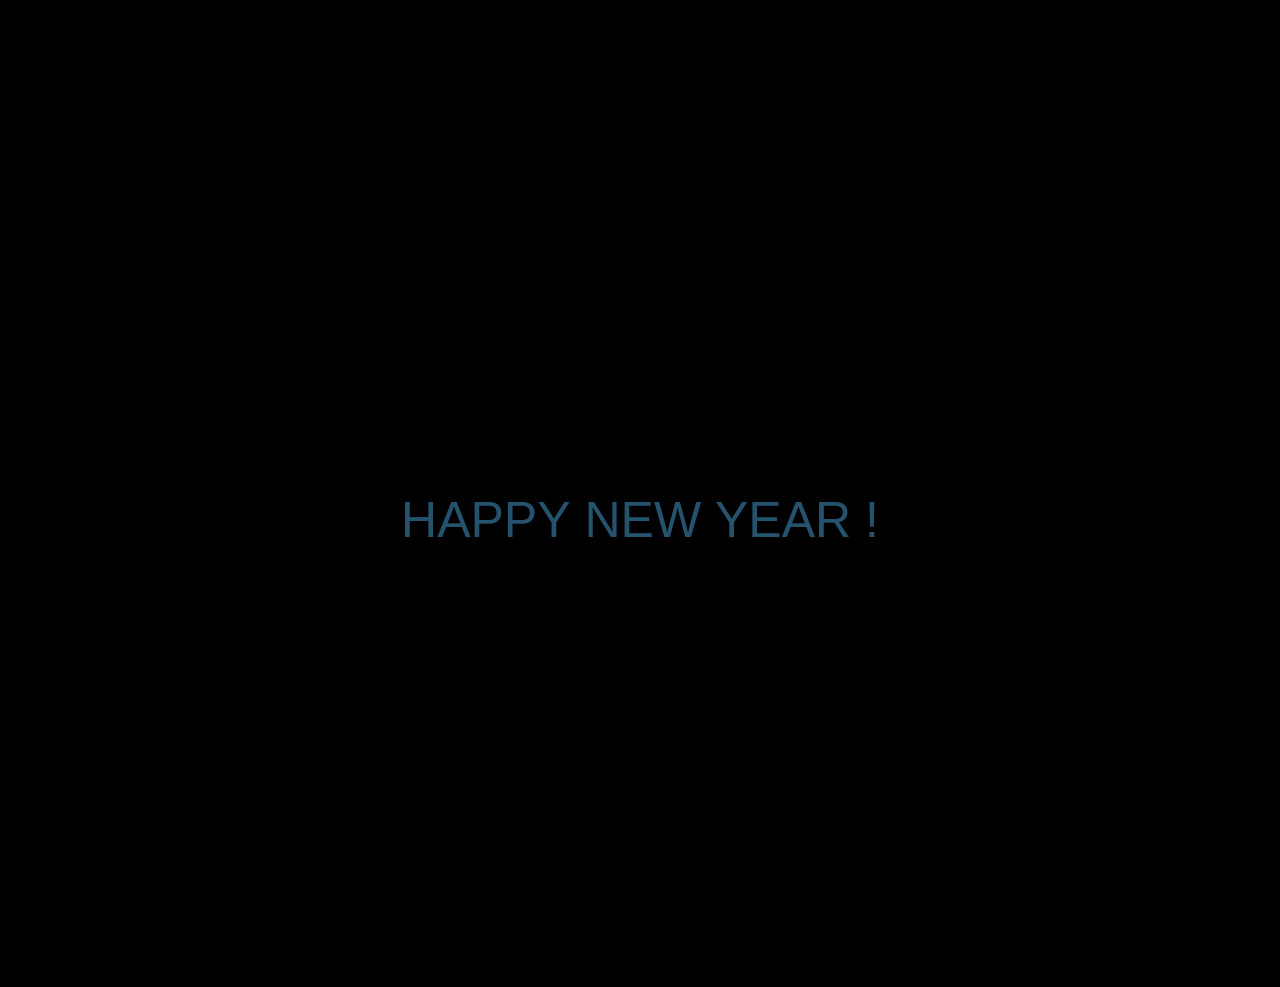
<file: index.htm>
<!DOCTYPE html>
<html lang="en">
<head>
    <meta charset="UTF-8">
    <title>Title</title>
    <style>
        body {
        background: #000;
        margin: 0;
    }

        canvas {
        cursor: crosshair;
        display: block;
    }
    </style>
</head>
<body>
    <h1> <center> 余华</center></h1>
<canvas id="canvas"></canvas>
<script>
    // when animating on canvas, it is best to use requestAnimationFrame instead of setTimeout or setInterval
    // not supported in all browsers though and sometimes needs a prefix, so we need a shim
    window.requestAnimFrame = (function () {
        return window.requestAnimationFrame ||
            window.webkitRequestAnimationFrame ||
            window.mozRequestAnimationFrame ||
            function (callback) {
                window.setTimeout(callback, 1000 / 60);
            };
    })();

    // now we will setup our basic variables for the demo
    var canvas = document.getElementById('canvas'),
        ctx = canvas.getContext('2d'),
        // full screen dimensions
        cw = window.innerWidth,
        ch = window.innerHeight,
        // firework collection
        fireworks = [],
        // particle collection
        particles = [],
        // starting hue
        hue = 120,
        // when launching fireworks with a click, too many get launched at once without a limiter, one launch per 5 loop ticks
        limiterTotal = 5,
        limiterTick = 0,
        // this will time the auto launches of fireworks, one launch per 80 loop ticks
        timerTotal = 80,
        timerTick = 0,
        mousedown = false,
        // mouse x coordinate,
        mx,
        // mouse y coordinate
        my;

    // set canvas dimensions
    canvas.width = cw;
    canvas.height = ch;

    // now we are going to setup our function placeholders for the entire demo

    // get a random number within a range
    function random(min, max) {
        return Math.random() * (max - min) + min;
    }

    // calculate the distance between two points
    function calculateDistance(p1x, p1y, p2x, p2y) {
        var xDistance = p1x - p2x,
            yDistance = p1y - p2y;
        return Math.sqrt(Math.pow(xDistance, 2) + Math.pow(yDistance, 2));
    }

    // create firework
    function Firework(sx, sy, tx, ty) {
        // actual coordinates
        this.x = sx;
        this.y = sy;
        // starting coordinates
        this.sx = sx;
        this.sy = sy;
        // target coordinates
        this.tx = tx;
        this.ty = ty;
        // distance from starting point to target
        this.distanceToTarget = calculateDistance(sx, sy, tx, ty);
        this.distanceTraveled = 0;
        // track the past coordinates of each firework to create a trail effect, increase the coordinate count to create more prominent trails
        this.coordinates = [];
        this.coordinateCount = 3;
        // populate initial coordinate collection with the current coordinates
        while (this.coordinateCount--) {
            this.coordinates.push([this.x, this.y]);
        }
        this.angle = Math.atan2(ty - sy, tx - sx);
        this.speed = 2;
        this.acceleration = 1.05;
        this.brightness = random(50, 70);
        // circle target indicator radius
        this.targetRadius = 1;
    }

    // update firework
    Firework.prototype.update = function (index) {
        // remove last item in coordinates array
        this.coordinates.pop();
        // add current coordinates to the start of the array
        this.coordinates.unshift([this.x, this.y]);

        // cycle the circle target indicator radius
        if (this.targetRadius < 8) {
            this.targetRadius += 0.3;
        } else {
            this.targetRadius = 1;
        }

        // speed up the firework
        this.speed *= this.acceleration;

        // get the current velocities based on angle and speed
        var vx = Math.cos(this.angle) * this.speed,
            vy = Math.sin(this.angle) * this.speed;
        // how far will the firework have traveled with velocities applied?
        this.distanceTraveled = calculateDistance(this.sx, this.sy, this.x + vx, this.y + vy);

        // if the distance traveled, including velocities, is greater than the initial distance to the target, then the target has been reached
        if (this.distanceTraveled >= this.distanceToTarget) {
            createParticles(this.tx, this.ty);
            // remove the firework, use the index passed into the update function to determine which to remove
            fireworks.splice(index, 1);
        } else {
            // target not reached, keep traveling
            this.x += vx;
            this.y += vy;
        }
    }

    // draw firework
    Firework.prototype.draw = function () {
        ctx.beginPath();
        // move to the last tracked coordinate in the set, then draw a line to the current x and y
        ctx.moveTo(this.coordinates[this.coordinates.length - 1][0], this.coordinates[this.coordinates.length - 1][
            1
            ]);
        ctx.lineTo(this.x, this.y);
        ctx.strokeStyle = 'hsl(' + hue + ', 100%, ' + this.brightness + '%)';
        ctx.stroke();

        ctx.beginPath();
        // draw the target for this firework with a pulsing circle
        ctx.arc(this.tx, this.ty, this.targetRadius, 0, Math.PI * 2);
        ctx.stroke();
    }

    // create particle
    function Particle(x, y) {
        this.x = x;
        this.y = y;
        // track the past coordinates of each particle to create a trail effect, increase the coordinate count to create more prominent trails
        this.coordinates = [];
        this.coordinateCount = 5;
        while (this.coordinateCount--) {
            this.coordinates.push([this.x, this.y]);
        }
        // set a random angle in all possible directions, in radians
        this.angle = random(0, Math.PI * 2);
        this.speed = random(1, 10);
        // friction will slow the particle down
        this.friction = 0.95;
        // gravity will be applied and pull the particle down
        this.gravity = 1;
        // set the hue to a random number +-20 of the overall hue variable
        this.hue = random(hue - 20, hue + 20);
        this.brightness = random(50, 80);
        this.alpha = 1;
        // set how fast the particle fades out
        this.decay = random(0.015, 0.03);
    }

    // update particle
    Particle.prototype.update = function (index) {
        // remove last item in coordinates array
        this.coordinates.pop();
        // add current coordinates to the start of the array
        this.coordinates.unshift([this.x, this.y]);
        // slow down the particle
        this.speed *= this.friction;
        // apply velocity
        this.x += Math.cos(this.angle) * this.speed;
        this.y += Math.sin(this.angle) * this.speed + this.gravity;
        // fade out the particle
        this.alpha -= this.decay;

        // remove the particle once the alpha is low enough, based on the passed in index
        if (this.alpha <= this.decay) {
            particles.splice(index, 1);
        }
    }



    // draw particle
    Particle.prototype.draw = function () {

        ctx.beginPath();
        // move to the last tracked coordinates in the set, then draw a line to the current x and y
        ctx.moveTo(this.coordinates[this.coordinates.length - 1][0], this.coordinates[this.coordinates.length - 1][
            1
            ]);
        ctx.lineTo(this.x, this.y);
        ctx.strokeStyle = 'hsla(' + this.hue + ', 100%, ' + this.brightness + '%, ' + this.alpha + ')';
        ctx.stroke();

    }

    // create particle group/explosion
    function createParticles(x, y) {
        // increase the particle count for a bigger explosion, beware of the canvas performance hit with the increased particles though
        var particleCount = 30;
        while (particleCount--) {
            particles.push(new Particle(x, y));
        }
    }

    // main demo loop
    function loop() {
        // this function will run endlessly with requestAnimationFrame
        requestAnimFrame(loop);

        // increase the hue to get different colored fireworks over time
        hue += 0.5;

        // normally, clearRect() would be used to clear the canvas
        // we want to create a trailing effect though
        // setting the composite operation to destination-out will allow us to clear the canvas at a specific opacity, rather than wiping it entirely
        ctx.globalCompositeOperation = 'destination-out';
        // decrease the alpha property to create more prominent trails
        ctx.fillStyle = 'rgba(0, 0, 0, 0.5)';
        ctx.fillRect(0, 0, cw, ch);
        // change the composite operation back to our main mode
        // lighter creates bright highlight points as the fireworks and particles overlap each other
        ctx.globalCompositeOperation = 'lighter';

        var text = "HAPPY NEW YEAR !";
        ctx.font = "50px sans-serif";
        var textData = ctx.measureText(text);
        ctx.fillStyle = "rgba(" + parseInt(random(0, 255)) + "," + parseInt(random(0, 255)) + "," + parseInt(random(0,
                255)) + ",0.3)";
        ctx.fillText(text, cw / 2 - textData.width / 2, ch / 2);

        // loop over each firework, draw it, update it
        var i = fireworks.length;
        while (i--) {
            fireworks[i].draw();
            fireworks[i].update(i);
        }

        // loop over each particle, draw it, update it
        var i = particles.length;
        while (i--) {
            particles[i].draw();
            particles[i].update(i);
        }

        // launch fireworks automatically to random coordinates, when the mouse isn't down
        if (timerTick >= timerTotal) {
            if (!mousedown) {
                // start the firework at the bottom middle of the screen, then set the random target coordinates, the random y coordinates will be set within the range of the top half of the screen

                for (var h = 0; h < 50; h++) {
                    fireworks.push(new Firework(cw / 2, ch / 2, random(0, cw), random(0, ch)));
                }

                timerTick = 0;
            }
        } else {
            timerTick++;
        }

        // limit the rate at which fireworks get launched when mouse is down
        if (limiterTick >= limiterTotal) {
            if (mousedown) {
                // start the firework at the bottom middle of the screen, then set the current mouse coordinates as the target
                fireworks.push(new Firework(cw / 2, ch / 2, mx, my));
                limiterTick = 0;
            }
        } else {
            limiterTick++;
        }
    }

    // mouse event bindings
    // update the mouse coordinates on mousemove
    canvas.addEventListener('mousemove', function (e) {
        mx = e.pageX - canvas.offsetLeft;
        my = e.pageY - canvas.offsetTop;
    });

    // toggle mousedown state and prevent canvas from being selected
    canvas.addEventListener('mousedown', function (e) {
        e.preventDefault();
        mousedown = true;
    });

    canvas.addEventListener('mouseup', function (e) {
        e.preventDefault();
        mousedown = false;
    });

    // once the window loads, we are ready for some fireworks!
    window.onload = loop;
</script>
</body>
</html>
</file>
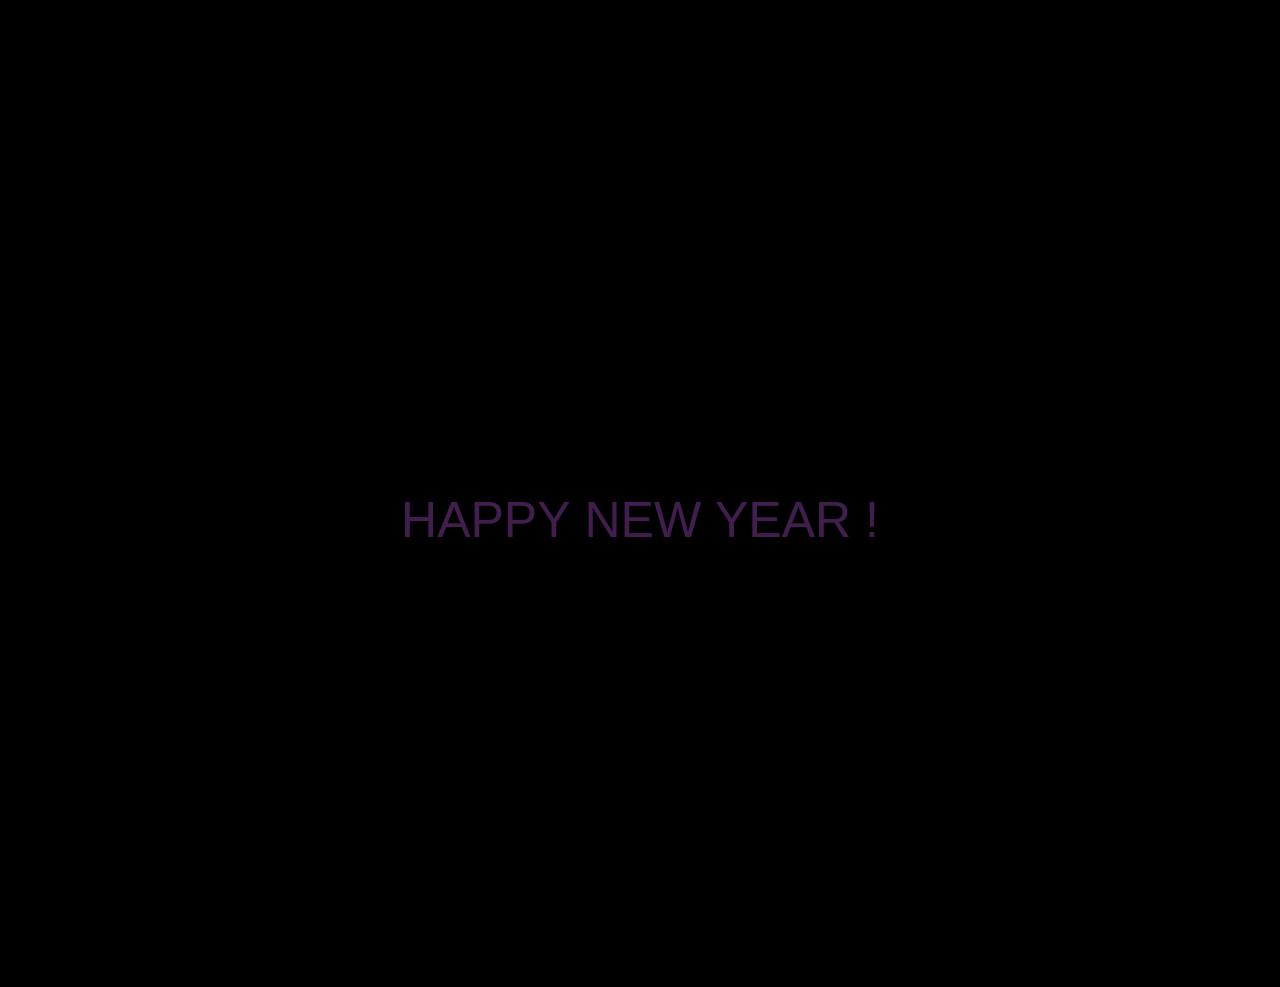
<file: index.html>
<!DOCTYPE html>
<html lang="en">
<head>
    <meta charset="UTF-8">
    <title>Title</title>
    <style>
        body {
        background: #000;
        margin: 0;
    }

        canvas {
        cursor: crosshair;
        display: block;
    }
    </style>
</head>
<body>
    <h1> <center> 余华</center></h1>
<canvas id="canvas"></canvas>
<script>
    // when animating on canvas, it is best to use requestAnimationFrame instead of setTimeout or setInterval
    // not supported in all browsers though and sometimes needs a prefix, so we need a shim
    window.requestAnimFrame = (function () {
        return window.requestAnimationFrame ||
            window.webkitRequestAnimationFrame ||
            window.mozRequestAnimationFrame ||
            function (callback) {
                window.setTimeout(callback, 1000 / 60);
            };
    })();

    // now we will setup our basic variables for the demo
    var canvas = document.getElementById('canvas'),
        ctx = canvas.getContext('2d'),
        // full screen dimensions
        cw = window.innerWidth,
        ch = window.innerHeight,
        // firework collection
        fireworks = [],
        // particle collection
        particles = [],
        // starting hue
        hue = 120,
        // when launching fireworks with a click, too many get launched at once without a limiter, one launch per 5 loop ticks
        limiterTotal = 5,
        limiterTick = 0,
        // this will time the auto launches of fireworks, one launch per 80 loop ticks
        timerTotal = 80,
        timerTick = 0,
        mousedown = false,
        // mouse x coordinate,
        mx,
        // mouse y coordinate
        my;

    // set canvas dimensions
    canvas.width = cw;
    canvas.height = ch;

    // now we are going to setup our function placeholders for the entire demo

    // get a random number within a range
    function random(min, max) {
        return Math.random() * (max - min) + min;
    }

    // calculate the distance between two points
    function calculateDistance(p1x, p1y, p2x, p2y) {
        var xDistance = p1x - p2x,
            yDistance = p1y - p2y;
        return Math.sqrt(Math.pow(xDistance, 2) + Math.pow(yDistance, 2));
    }

    // create firework
    function Firework(sx, sy, tx, ty) {
        // actual coordinates
        this.x = sx;
        this.y = sy;
        // starting coordinates
        this.sx = sx;
        this.sy = sy;
        // target coordinates
        this.tx = tx;
        this.ty = ty;
        // distance from starting point to target
        this.distanceToTarget = calculateDistance(sx, sy, tx, ty);
        this.distanceTraveled = 0;
        // track the past coordinates of each firework to create a trail effect, increase the coordinate count to create more prominent trails
        this.coordinates = [];
        this.coordinateCount = 3;
        // populate initial coordinate collection with the current coordinates
        while (this.coordinateCount--) {
            this.coordinates.push([this.x, this.y]);
        }
        this.angle = Math.atan2(ty - sy, tx - sx);
        this.speed = 2;
        this.acceleration = 1.05;
        this.brightness = random(50, 70);
        // circle target indicator radius
        this.targetRadius = 1;
    }

    // update firework
    Firework.prototype.update = function (index) {
        // remove last item in coordinates array
        this.coordinates.pop();
        // add current coordinates to the start of the array
        this.coordinates.unshift([this.x, this.y]);

        // cycle the circle target indicator radius
        if (this.targetRadius < 8) {
            this.targetRadius += 0.3;
        } else {
            this.targetRadius = 1;
        }

        // speed up the firework
        this.speed *= this.acceleration;

        // get the current velocities based on angle and speed
        var vx = Math.cos(this.angle) * this.speed,
            vy = Math.sin(this.angle) * this.speed;
        // how far will the firework have traveled with velocities applied?
        this.distanceTraveled = calculateDistance(this.sx, this.sy, this.x + vx, this.y + vy);

        // if the distance traveled, including velocities, is greater than the initial distance to the target, then the target has been reached
        if (this.distanceTraveled >= this.distanceToTarget) {
            createParticles(this.tx, this.ty);
            // remove the firework, use the index passed into the update function to determine which to remove
            fireworks.splice(index, 1);
        } else {
            // target not reached, keep traveling
            this.x += vx;
            this.y += vy;
        }
    }

    // draw firework
    Firework.prototype.draw = function () {
        ctx.beginPath();
        // move to the last tracked coordinate in the set, then draw a line to the current x and y
        ctx.moveTo(this.coordinates[this.coordinates.length - 1][0], this.coordinates[this.coordinates.length - 1][
            1
            ]);
        ctx.lineTo(this.x, this.y);
        ctx.strokeStyle = 'hsl(' + hue + ', 100%, ' + this.brightness + '%)';
        ctx.stroke();

        ctx.beginPath();
        // draw the target for this firework with a pulsing circle
        ctx.arc(this.tx, this.ty, this.targetRadius, 0, Math.PI * 2);
        ctx.stroke();
    }

    // create particle
    function Particle(x, y) {
        this.x = x;
        this.y = y;
        // track the past coordinates of each particle to create a trail effect, increase the coordinate count to create more prominent trails
        this.coordinates = [];
        this.coordinateCount = 5;
        while (this.coordinateCount--) {
            this.coordinates.push([this.x, this.y]);
        }
        // set a random angle in all possible directions, in radians
        this.angle = random(0, Math.PI * 2);
        this.speed = random(1, 10);
        // friction will slow the particle down
        this.friction = 0.95;
        // gravity will be applied and pull the particle down
        this.gravity = 1;
        // set the hue to a random number +-20 of the overall hue variable
        this.hue = random(hue - 20, hue + 20);
        this.brightness = random(50, 80);
        this.alpha = 1;
        // set how fast the particle fades out
        this.decay = random(0.015, 0.03);
    }

    // update particle
    Particle.prototype.update = function (index) {
        // remove last item in coordinates array
        this.coordinates.pop();
        // add current coordinates to the start of the array
        this.coordinates.unshift([this.x, this.y]);
        // slow down the particle
        this.speed *= this.friction;
        // apply velocity
        this.x += Math.cos(this.angle) * this.speed;
        this.y += Math.sin(this.angle) * this.speed + this.gravity;
        // fade out the particle
        this.alpha -= this.decay;

        // remove the particle once the alpha is low enough, based on the passed in index
        if (this.alpha <= this.decay) {
            particles.splice(index, 1);
        }
    }



    // draw particle
    Particle.prototype.draw = function () {

        ctx.beginPath();
        // move to the last tracked coordinates in the set, then draw a line to the current x and y
        ctx.moveTo(this.coordinates[this.coordinates.length - 1][0], this.coordinates[this.coordinates.length - 1][
            1
            ]);
        ctx.lineTo(this.x, this.y);
        ctx.strokeStyle = 'hsla(' + this.hue + ', 100%, ' + this.brightness + '%, ' + this.alpha + ')';
        ctx.stroke();

    }

    // create particle group/explosion
    function createParticles(x, y) {
        // increase the particle count for a bigger explosion, beware of the canvas performance hit with the increased particles though
        var particleCount = 30;
        while (particleCount--) {
            particles.push(new Particle(x, y));
        }
    }

    // main demo loop
    function loop() {
        // this function will run endlessly with requestAnimationFrame
        requestAnimFrame(loop);

        // increase the hue to get different colored fireworks over time
        hue += 0.5;

        // normally, clearRect() would be used to clear the canvas
        // we want to create a trailing effect though
        // setting the composite operation to destination-out will allow us to clear the canvas at a specific opacity, rather than wiping it entirely
        ctx.globalCompositeOperation = 'destination-out';
        // decrease the alpha property to create more prominent trails
        ctx.fillStyle = 'rgba(0, 0, 0, 0.5)';
        ctx.fillRect(0, 0, cw, ch);
        // change the composite operation back to our main mode
        // lighter creates bright highlight points as the fireworks and particles overlap each other
        ctx.globalCompositeOperation = 'lighter';

        var text = "HAPPY NEW YEAR !";
        ctx.font = "50px sans-serif";
        var textData = ctx.measureText(text);
        ctx.fillStyle = "rgba(" + parseInt(random(0, 255)) + "," + parseInt(random(0, 255)) + "," + parseInt(random(0,
                255)) + ",0.3)";
        ctx.fillText(text, cw / 2 - textData.width / 2, ch / 2);

        // loop over each firework, draw it, update it
        var i = fireworks.length;
        while (i--) {
            fireworks[i].draw();
            fireworks[i].update(i);
        }

        // loop over each particle, draw it, update it
        var i = particles.length;
        while (i--) {
            particles[i].draw();
            particles[i].update(i);
        }

        // launch fireworks automatically to random coordinates, when the mouse isn't down
        if (timerTick >= timerTotal) {
            if (!mousedown) {
                // start the firework at the bottom middle of the screen, then set the random target coordinates, the random y coordinates will be set within the range of the top half of the screen

                for (var h = 0; h < 50; h++) {
                    fireworks.push(new Firework(cw / 2, ch / 2, random(0, cw), random(0, ch)));
                }

                timerTick = 0;
            }
        } else {
            timerTick++;
        }

        // limit the rate at which fireworks get launched when mouse is down
        if (limiterTick >= limiterTotal) {
            if (mousedown) {
                // start the firework at the bottom middle of the screen, then set the current mouse coordinates as the target
                fireworks.push(new Firework(cw / 2, ch / 2, mx, my));
                limiterTick = 0;
            }
        } else {
            limiterTick++;
        }
    }

    // mouse event bindings
    // update the mouse coordinates on mousemove
    canvas.addEventListener('mousemove', function (e) {
        mx = e.pageX - canvas.offsetLeft;
        my = e.pageY - canvas.offsetTop;
    });

    // toggle mousedown state and prevent canvas from being selected
    canvas.addEventListener('mousedown', function (e) {
        e.preventDefault();
        mousedown = true;
    });

    canvas.addEventListener('mouseup', function (e) {
        e.preventDefault();
        mousedown = false;
    });

    // once the window loads, we are ready for some fireworks!
    window.onload = loop;
</script>
</body>
</html>
</file>
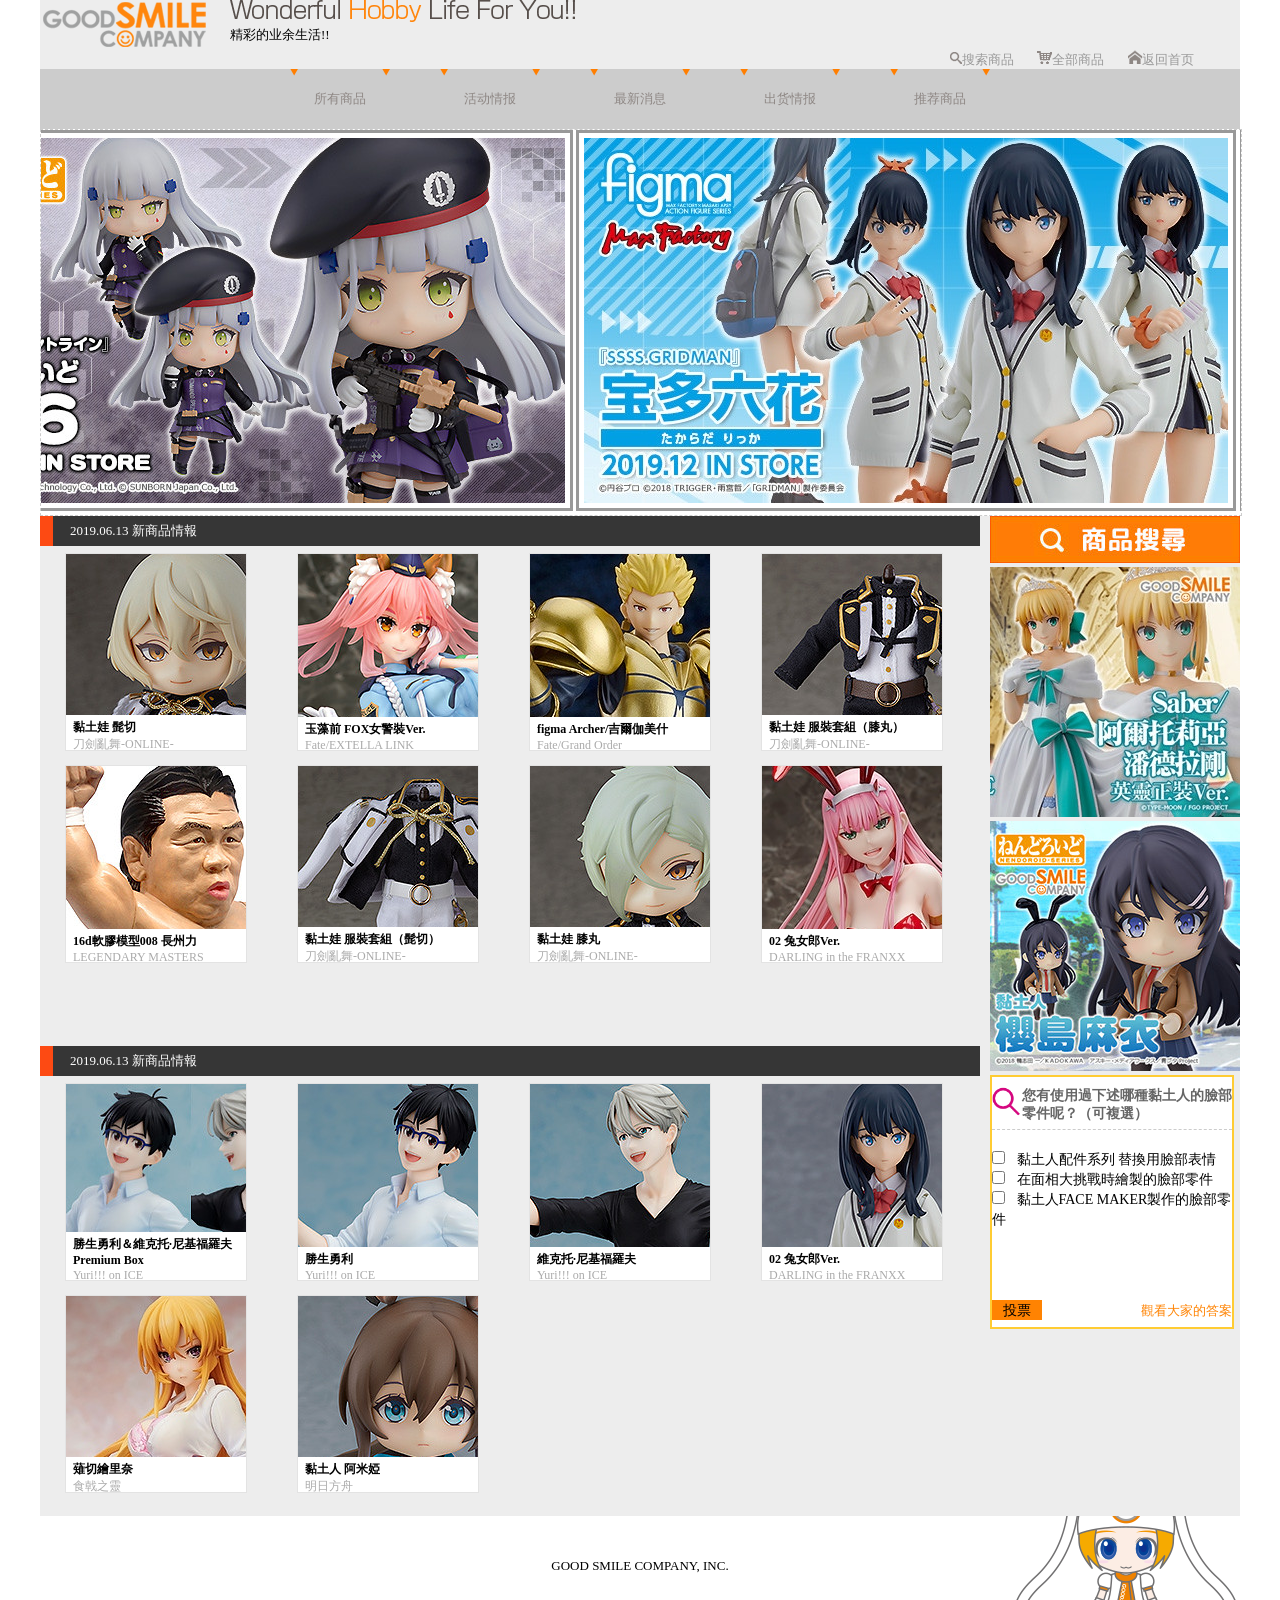
<file: x2/index.html>
<!DOCTYPE html>
<html lang="zh_CN">

<head>
  <meta charset="utf-8">
  <title>手办购买_首页</title>
  <link rel="stylesheet" type="text/css" href="style.css">
</head>

<body>
  <div class="box">
    <!--header-->
    <div class="header">
      <div class="logo">
        <div class="logotp"><img src="images/logo.png" /></div>
        <div class="catch"><img src="images/notop_catch.png" /><br />
          精彩的业余生活!!</div>
        <div class="logowz"> <img src="images/search_icon.png" /><a href="search.html">搜索商品</a> <img
            src="images/shop_icon.png" /><a href="#">全部商品</a> <img src="images/partner_icon.png" /><a
            href="index.html">返回首页</a></div>
      </div>
      <div class="clear"></div>
      <div class="nav">
        <ul>
          <li><a href="#">所有商品</a>
            <ul>
              <li><a href="#">比例模型</a></li>
              <li><a href="#">黏土人</a></li>
              <li><a href="#">其他模型</a></li>
              <li><a href="#">周边商品.其他</a></li>
            </ul>
          </li>
          <li><a href="information.html">活动情报</a></li>
          <li><a href="#">最新消息</a></li>
          <li><a href="Shipping.html">出货情报</a></li>
          <li><a href="Recommend.html">推荐商品</a></li>
        </ul>
      </div>
    </div>

    <!--banner-->
    <div class="banner">
      <div id="demo">
        <div id="indemo">
          <div id="demo1"><a href="#"><img src="images/76d7b8b7d76e07addb04823c86c9a9ee.jpg" /></a> <a href="#"><img
                src="images/830f91e6a1c59994c314205684b4c659.jpg" /></a> <a href="#"><img
                src="images/cad185a1901d16482faf4ea7212ebc86.jpg" /></a> <a href="#"><img
                src="images/f487d259c10321e9406c3db773669d5d.jpg" /></a>
            <div id="demo2"></div>
            <div class="clear"></div>
          </div>
        </div>
      </div>

    </div>

    <!--main-->
    <div class="mains">
      <div class="left">
        <div class="zxqb">
          <div class="zxqb_bt">2019.06.13 新商品情報</div>
          <div class="zxqb_nr">
            <ul>
              <li><a href="#" class="productbox">
                  <div class="shangpin"><img src="images/3d5d8f7601d82de6d8398cd5258ea09e.jpg" ; />
                    <div class="spjs"><span class="itemname">黏土娃 髭切</span><span class="seriesname">刀劍亂舞-ONLINE-</span>
                    </div>
                  </div>
                </a></li>
              <li><a href="#" class="productbox">
                  <div class="shangpin"><img src="images/9c322f3d77ad8be7c02b5bf42c8bf0fa.jpg" />
                    <div class="spjs"><span class="itemname">玉藻前 FOX女警裝Ver.</span><span class="seriesname">Fate/EXTELLA
                        LINK</span></div>
                  </div>
                </a></li>
              <li><a href="#" class="productbox">
                  <div class="shangpin"><img src="images/19e153f65b240f9576267694c27431ed.jpg" />
                    <div class="spjs"><span class="itemname">figma Archer/吉爾伽美什</span><span
                        class="seriesname">Fate/Grand Order</span></div>
                  </div>
                </a></li>
              <li><a href="#" class="productbox">
                  <div class="shangpin"><img src="images/51685a85d5ba207c159472a129728b07.jpg" />
                    <div class="spjs"><span class="itemname">黏土娃 服裝套組（膝丸）</span><span
                        class="seriesname">刀劍亂舞-ONLINE-</span></div>
                  </div>
                </a><a href="#" class="productbox"></a></li>
              <li><a href="#" class="productbox">
                  <div class="shangpin"><img src="images/49aff72a58fc0819fe7a792a25f70e4c.jpg" />
                    <div class="spjs"><span class="itemname">16d軟膠模型008 長州力</span><span class="seriesname">LEGENDARY
                        MASTERS</span></div>
                  </div>
                </a></li>
              <li><a href="#" class="productbox">
                  <div class="shangpin"><img src="images/d5dd463374cbb7c31e4c50a96bdb4971.jpg" />
                    <div class="spjs"><span class="itemname">黏土娃 服裝套組（髭切）</span><span
                        class="seriesname">刀劍亂舞-ONLINE-</span></div>
                  </div>
                </a></li>
              <li><a href="#" class="productbox">
                  <div class="shangpin"><img src="images/b7a023e62bcb362529bd157ee17d4a1a.jpg" />
                    <div class="spjs"><span class="itemname">黏土娃 膝丸</span><span class="seriesname">刀劍亂舞-ONLINE-</span>
                    </div>
                  </div>
                </a></li>
              <li><a href="#" class="productbox">
                  <div class="shangpin"><img src="images/98141a26242afba799a00abdc0a9e85d.jpg" />
                    <div class="spjs"><span class="itemname">02 兔女郎Ver.</span><span class="seriesname">DARLING in the
                        FRANXX</span></div>
                  </div>
                </a></li>
            </ul>
          </div>
        </div>
        <div class="zxqb2">
          <div class="zxqb2_bt">2019.06.13 新商品情報</div>
          <ul>
            <li><a href="#" class="productbox">
                <div class="shangpin"><img src="images/a716cd96ab74c299831ddb6b5f6242ab.jpg" />
                  <div class="spjs"><span class="itemname">勝生勇利＆維克托·尼基福羅夫 Premium Box</span><span
                      class="seriesname">Yuri!!! on ICE</span></div>
                </div>
              </a></li>
            <li><a href="#" class="productbox">
                <div class="shangpin"><img src="images/fbf3f1892039a4a57f74b70e85ecd097.jpg" />
                  <div class="spjs"><span class="itemname">勝生勇利</span><span class="seriesname">Yuri!!! on ICE</span>
                  </div>
                </div>
              </a></li>
            <li><a href="#" class="productbox">
                <div class="shangpin"><img src="images/82c45139638f04bf97c8b5fdab350adb.jpg" />
                  <div class="spjs"><span class="itemname">維克托·尼基福羅夫</span><span class="seriesname">Yuri!!! on
                      ICE</span></div>
                </div>
              </a></li>
            <li><a href="#" class="productbox">
                <div class="shangpin"><img src="images/4884d5819ff0f3534feb566d87454c71.jpg" />
                  <div class="spjs"><span class="itemname">02 兔女郎Ver.</span><span class="seriesname">DARLING in the
                      FRANXX</span></div>
                </div>
              </a></li>
            <li><a href="#" class="productbox">
                <div class="shangpin"><img src="images/6c0f70b2bfaadcd5243c610b98e622bd.jpg" />
                  <div class="spjs"><span class="itemname">薙切繪里奈</span><span class="seriesname">食戟之靈</span></div>
                </div>
              </a></li>
            <li><a href="#" class="productbox">
                <div class="shangpin"><img src="images/b6b6a3dca2e2989d460270ea9bc23200.jpg" />
                  <div class="spjs"><span class="itemname">黏土人 阿米婭</span><span class="seriesname">明日方舟</span></div>
                </div>
              </a></li>
          </ul>
        </div>
      </div>
      <div class="right">
        <div class="sercher"><a href="#"><img src="images/d50ec899fd4936979b665952dc56e259.jpg" /></a></div>
        <div class="guanggao"><a href="#"><img src="images/3d5de7a8f05dab0c3dc596e4318c726f.jpg" /></a></div>
        <div class="guanggao2"><a href="#"><img src="images/cf64e95f3438003313c658a8ba2e8b8f.jpg" width="250px" /></a>
        </div>
        <div class="poll">
          <div class="poll_title"><img src="images/sch.png" width="30" height="30"
              style="float:left" />您有使用過下述哪種黏土人的臉部零件呢？（可複選）</div>
          <div class="choose">
            <label>
              <input name="vote[]" value="1" type="checkbox">
              黏土人配件系列 替換用臉部表情</label>
            <label>
              <input name="vote[]" value="2" type="checkbox">
              在面相大挑戰時繪製的臉部零件</label>
            <label>
              <input name="vote[]" value="3" type="checkbox">
              黏土人FACE MAKER製作的臉部零件</label>
          </div>
          <div class="btu">
            <div class="toupiao"><input value="投票" type="submit"></div>
            <div class="kda"><a href="#">觀看大家的答案</a></div>
          </div>
        </div>
      </div>
    </div>
    <!--footer-->
    <div class="footer">GOOD SMILE COMPANY, INC.</div>
  </div>
</body>
<script>
  var speed = 10; //数字越大速度越慢
  var tab = document.getElementById("demo");
  var tab1 = document.getElementById("demo1");
  var tab2 = document.getElementById("demo2");
  tab2.innerHTML = tab1.innerHTML;

  function Marquee() {
    if (tab2.offsetWidth - tab.scrollLeft <= 0)
      tab.scrollLeft -= tab1.offsetWidth
    else {
      tab.scrollLeft++;
    }
  }
  var MyMar = setInterval(Marquee, speed);
  tab.onmouseover = function () {
    clearInterval(MyMar)
  };
  tab.onmouseout = function () {
    MyMar = setInterval(Marquee, speed)
  };
</script>

</html>
</file>
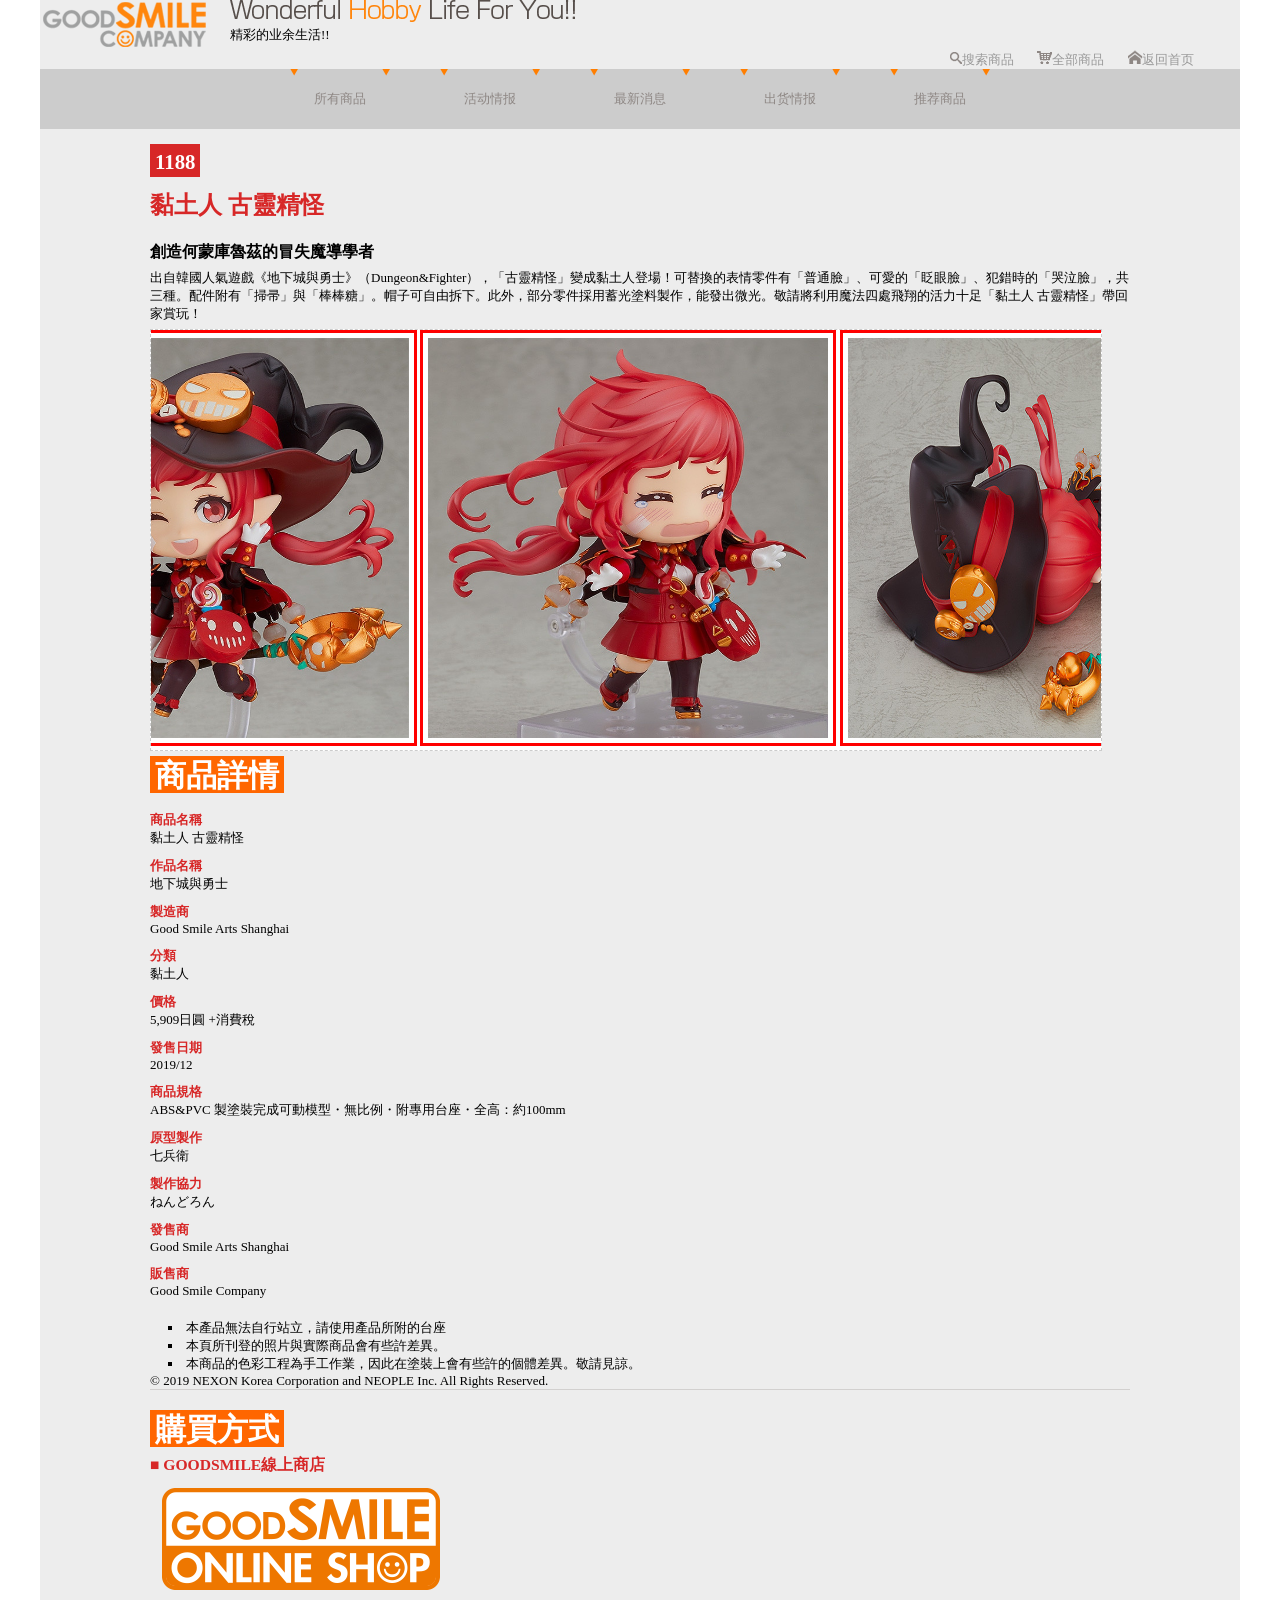
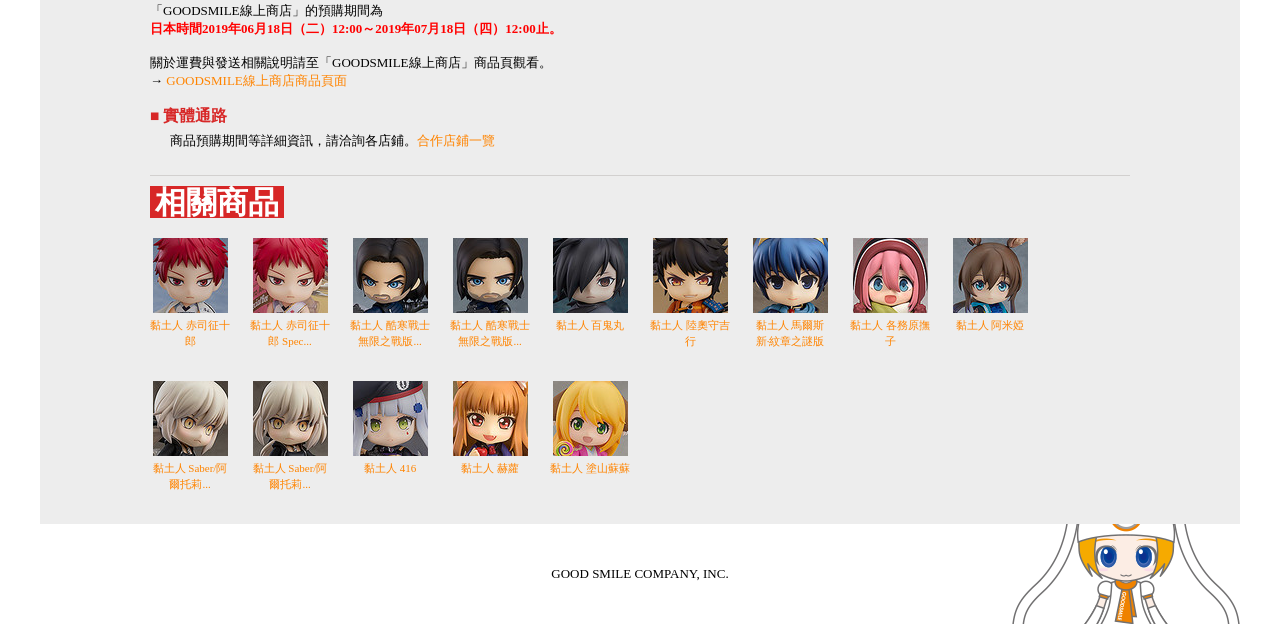
<file: x2/Recommend.html>
<!DOCTYPE html>
<html lang="zh_CN">

<head>
  <meta charset="utf-8">
  <title>商品推荐</title>
  <link rel="stylesheet" type="text/css" href="style.css">
</head>

<body>
  <div class="box">
    <!--header-->
    <div class="header">
      <div class="logo">
        <div class="logotp"><img src="images/logo.png" /></div>
        <div class="catch"><img src="images/notop_catch.png" /><br />
          精彩的业余生活!!</div>
        <div class="logowz"> <img src="images/search_icon.png" /><a href="search.html">搜索商品</a> <img
            src="images/shop_icon.png" /><a href="#">全部商品</a> <img src="images/partner_icon.png" /><a
            href="index.html">返回首页</a></div>
      </div>
      <div class="clear"></div>
      <div class="nav">
        <ul>
          <li><a href="index.html">所有商品</a>
            <ul>
              <li><a href="#">比例模型</a></li>
              <li><a href="#">黏土人</a></li>
              <li><a href="#">其他模型</a></li>
              <li><a href="#">周边商品.其他</a></li>
            </ul>
          </li>
          <li><a href="information.html">活动情报</a></li>
          <li><a href="#">最新消息</a></li>
          <li><a href="Shipping.html">出货情报</a></li>
          <li><a href="Recommend.html">推荐商品</a></li>
        </ul>
      </div>
    </div>
    <!--content-->
    <div class="content">
      <div class="product product-body">
        <div id="nonmobile">
          <div id="contents">
            <div id="itembox" class="maxwidth">
              <div class="iteminfo">
                <div class="itemnum"><span>1188</span></div>
                <h1 class="title" itemprop="name">黏土人 古靈精怪</h1>
                <div class="socialbuttons_description"> <a href="https://twitter.com/share" data-count="none"
                    class="twitter-share-button" data-url="http://www.goodsmile.info/zh/products/8421"
                    data-counturl="http://www.goodsmile.info/zh/product/8421/%E9%BB%8F%E5%9C%9F%E4%BA%BA+%E5%8F%A4%E9%9D%88%E7%B2%BE%E6%80%AA.html"
                    data-text="黏土人 古靈精怪 #goodsmile" data-lang="zh-tw"></a>
                  <div class="fb-share-button" data-href="http://www.goodsmile.info/zh/products/8421"
                    data-layout="button" data-size="small"></div>
                </div>
                <div itemprop="description" class="description">
                  <h3>創造何蒙庫魯茲的冒失魔導學者</h3>
                  <p>
                    出自韓國人氣遊戲《地下城與勇士》（Dungeon&amp;Fighter），「古靈精怪」變成黏土人登場！可替換的表情零件有「普通臉」、可愛的「眨眼臉」、犯錯時的「哭泣臉」，共三種。配件附有「掃帚」與「棒棒糖」。帽子可自由拆下。此外，部分零件採用蓄光塗料製作，能發出微光。敬請將利用魔法四處飛翔的活力十足「黏土人
                    古靈精怪」帶回家賞玩！</p>
                </div>
              </div>
              <div class="banner">
                <div id="demo8">
                  <div id="indemo">
                    <div id="demo1"><a href="#"><img src="images/7f9654cfd35d24d596b340f02827d717.jpg" width="400px"
                          height="400px" /></a> <a href="#"><img src="images/ed6475b4d8021ae5a176b1f81bc31af8.jpg"
                          width="400px" height="400px" /></a> <a href="#"><img
                          src="images/a071b51481f05eca83e3383311e701df.jpg" width="400px" height="400px" /></a> <a
                        href="#"><img src="images/41ef9d6f82257e2e34773cac67d1e5df.jpg" width="400px"
                          height="400px" /></a><a href="#"><img src="images/3279af2ca5bbd05d54cb081d86a3c289.jpg"
                          width="400px" height="400px" /></a><a href="#"><img
                          src="images/27a136f77854f89539b0282ed95f4076.jpg" width="400px" height="400px" /></a>
                      <div id="demo2"></div>
                      <div class="clear"></div>
                    </div>
                  </div>
                  <script>
                    var speed = 10; //数字越大速度越慢
                    var tab = document.getElementById("demo8");
                    var tab1 = document.getElementById("demo1");
                    var tab2 = document.getElementById("demo2");
                    tab2.innerHTML = tab1.innerHTML;

                    function Marquee() {
                      if (tab2.offsetWidth - tab.scrollLeft <= 0)
                        tab.scrollLeft -= tab1.offsetWidth
                      else {
                        tab.scrollLeft++;
                      }
                    }
                    var MyMar = setInterval(Marquee, speed);
                    tab.onmouseover = function () {
                      clearInterval(MyMar)
                    };
                    tab.onmouseout = function () {
                      MyMar = setInterval(Marquee, speed)
                    };
                  </script>
                </div>
              </div>
              <div class="itemdetail">
                <div class="detailbox">
                  <h2><span>商品詳情</span></h2>
                  <dl>
                    <dt>商品名稱</dt>
                    <dd>黏土人 古靈精怪 </dd>
                    <dt>作品名稱</dt>
                    <dd>地下城與勇士</dd>
                    <dt>製造商</dt>
                    <dd> Good Smile Arts Shanghai </dd>
                    <dt>分類</dt>
                    <dd itemprop="category"> 黏土人 </dd>
                    <div itemprop="offers">
                      <dt itemprop="priceCurrency" content="JPY">價格</dt>
                      <dd itemprop="price" content="5909">5,909日圓
                        +消費稅 </dd>
                    </div>
                    <dt class="release_date">發售日期</dt>
                    <dd class="release_date" itemprop="releaseDate">2019/12</dd>
                    <dt>商品規格</dt>
                    <dd> ABS&amp;PVC 製塗裝完成可動模型・無比例・附專用台座・全高：約100mm</dd>
                    <dt>原型製作</dt>
                    <dd>七兵衛</dd>
                    <dt>製作協力</dt>
                    <dd>ねんどろん</dd>
                    <dt>發售商</dt>
                    <dd itemprop="manufacturer">Good Smile Arts Shanghai</dd>
                    <dt>販售商</dt>
                    <dd>Good Smile Company</dd>
                  </dl>
                  <ul>
                    <li>本產品無法自行站立，請使用產品所附的台座</li>
                    <li>本頁所刊登的照片與實際商品會有些許差異。</li>
                    <li>本商品的色彩工程為手工作業，因此在塗裝上會有些許的個體差異。敬請見諒。</li>
                  </ul>
                  <div class="itemCopy">© 2019 NEXON Korea Corporation and NEOPLE Inc. All Rights Reserved.</div>
                </div>
                <div class="detailbox gsconlinebox">
                  <h2> <span>購買方式</span> </h2>
                  <div class="clearfix">
                    <div class="itemtitle">■ GOODSMILE線上商店</div>
                    <img style="max-width: 50%;" class="imgL"
                      src="images/gsc_online-d2be2a4607a4a05e364c9518f2bc3bda.png">
                    <div> 「GOODSMILE線上商店」的預購期間為<br>
                      <span class="onlinedates">日本時間2019年06月18日（二）12:00～2019年07月18日（四）12:00止。</span><br>
                      <br>
                      關於運費與發送相關說明請至「GOODSMILE線上商店」商品頁觀看。<br>
                      → <a href="#">GOODSMILE線上商店商品頁面</a> </div>
                    <br>
                  </div>
                  <div class="itemtitle">■ 實體通路</div>
                  <div style="margin-left:20px;"> 商品預購期間等詳細資訊，請洽詢各店鋪。<a href="#">合作店鋪一覽</a> </div>
                </div>
                <div class="relatedbox">
                  <h2><span>相關商品</span></h2>
                  <ul class="clearfix">
                    <li> <a href="#"> <img alt="黏土人 赤司征十郎" src="images/8a8188f426d1a56b01a073c9ecdc9def.jpg"> 黏土人 赤司征十郎
                      </a> </li>
                    <li> <a href="#"> <img alt="黏土人 赤司征十郎 Special Box"
                          src="images/6a3c60cefe4910a5dec0279a43fc9d97.jpg"> 黏土人 赤司征十郎 Spec... </a> </li>
                    <li> <a href="#"> <img alt="黏土人 酷寒戰士 無限之戰版 DX Ver."
                          src="images/f298dcf393e72ad4169298df0f0a2fa4.jpg"> 黏土人 酷寒戰士 無限之戰版... </a> </li>
                    <li> <a href="#"> <img alt="黏土人 酷寒戰士 無限之戰版 Standard Ver."
                          src="images/49a6e9902ed238db5e6e7f3e24929714.jpg"> 黏土人 酷寒戰士 無限之戰版... </a> </li>
                    <li> <a href="#"> <img alt="黏土人 百鬼丸" src="images/45459295d7df43a5eb9f7aed857fe0e1.jpg"> 黏土人 百鬼丸 </a>
                    </li>
                    <li> <a href="#"> <img alt="黏土人 陸奧守吉行" src="images/9b00cda71a7b7af6edee89175cc8fb81.jpg"> 黏土人 陸奧守吉行
                      </a> </li>
                    <li> <a href="#"> <img alt="黏土人 馬爾斯 新·紋章之謎版" src="images/9ec7ef90a0d4451485f082dfeea70233.jpg"> 黏土人
                        馬爾斯 新·紋章之謎版 </a> </li>
                    <li> <a href="#"> <img alt="黏土人 各務原撫子" src="images/9adcdcb03fddfaecdd2af431b39d4251.jpg"> 黏土人 各務原撫子
                      </a> </li>
                    <li><a href="#"> <img alt="黏土人 阿米婭" src="images/640051eccdb10e8a27f8efaa6d00d469.jpg"> 黏土人 阿米婭 </a>
                    </li>
                    <li> <a href="#"> <img alt="黏土人 Saber/阿爾托莉亞·潘德拉剛[Alter]新宿Ver.＆Cuirassier Noir"
                          src="images/c4242df1b80db524e6e6c069c6d48b7d.jpg"> 黏土人 Saber/阿爾托莉... </a> </li>
                    <li> <a href="#"> <img alt="黏土人 Saber/阿爾托莉亞·潘德拉剛[Alter]新宿Ver."
                          src="images/b92021d7f481178fa0dc05f54afee86c.jpg"> 黏土人 Saber/阿爾托莉... </a> </li>
                    <li> <a href="#"> <img alt="黏土人 416" src="images/62542f6e05fc09b955ecc4408ad46fd5.jpg"> 黏土人 416 </a>
                    </li>
                    <li> <a href="#"> <img alt="黏土人 赫蘿" src="images/2410ea82231212276e0b725badc2f2cb.jpg"> 黏土人 赫蘿 </a>
                    </li>
                    <li> <a href="#"> <img alt="黏土人 塗山蘇蘇" src="images/486e97e7d891b1b84abcc2d73cf8b6a0.jpg"> 黏土人 塗山蘇蘇
                      </a> </li>
                  </ul>
                  <div class="clear"></div>
                </div>
              </div>
            </div>
          </div>
        </div>
      </div>
    </div>
    <!--foooter-->
    <div class="footer">GOOD SMILE COMPANY, INC.</div>
  </div>
</body>

</html>
</file>
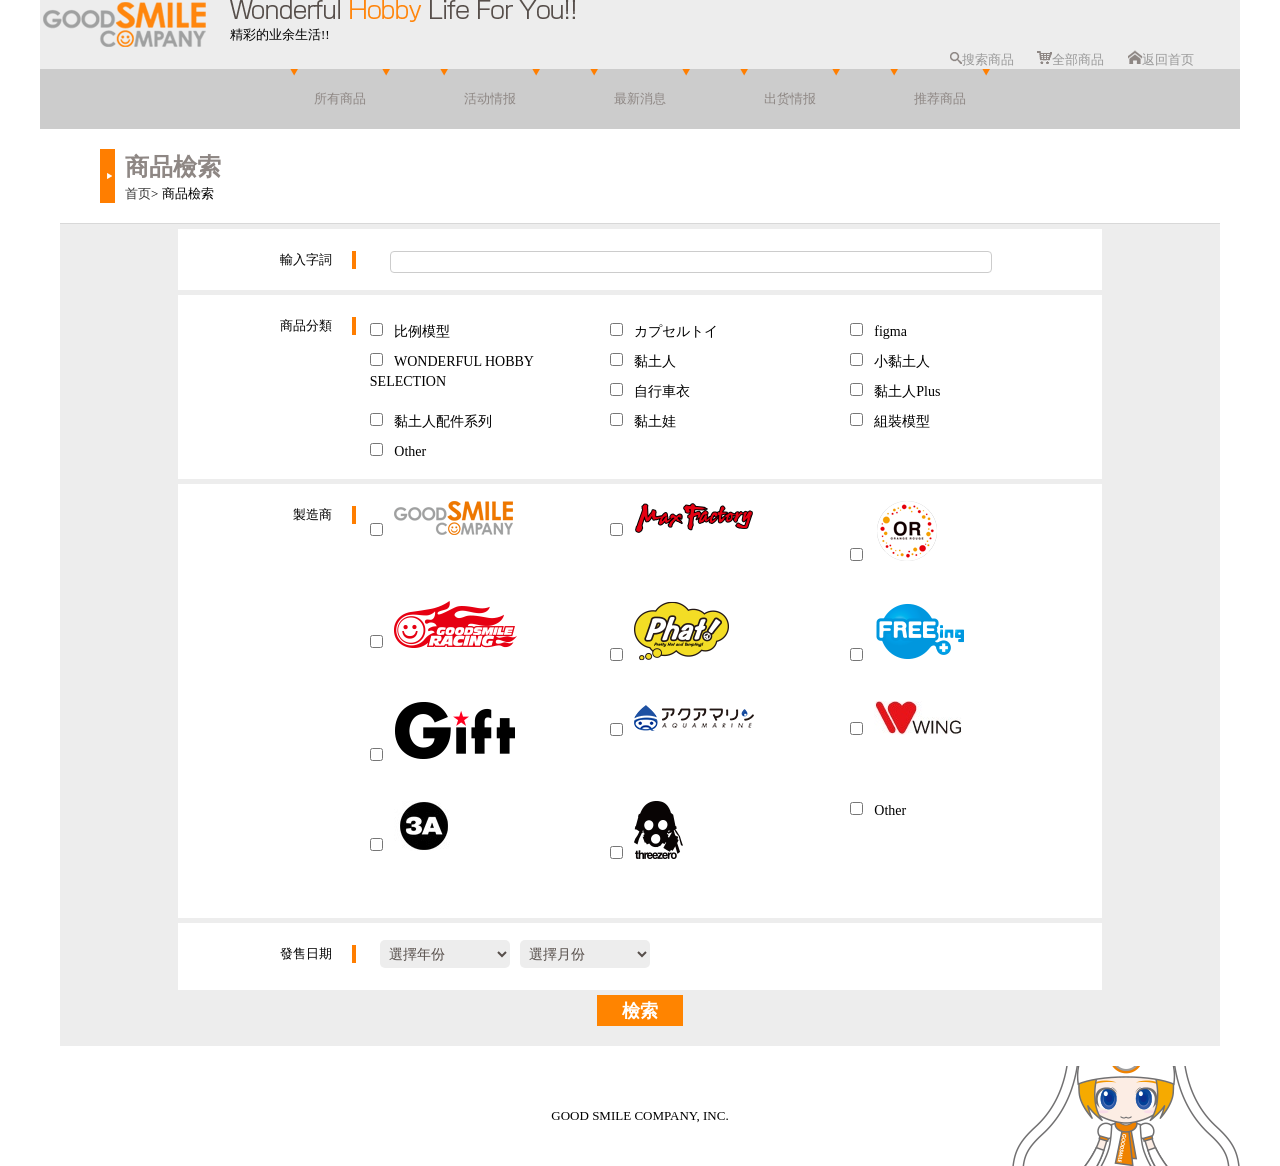
<file: x2/search.html>
<!DOCTYPE html>
<html lang="zh_CN">
<head>
<meta charset="utf-8">
<title>搜索</title>
<link rel="stylesheet" type="text/css" href="style.css">
</head>
<body>
<div class="box"> 
  <!--header-->
  <div class="header">
    <div class="logo">
      <div class="logotp"><img src="images/logo.png"/></div>
      <div class="catch"><img src="images/notop_catch.png"/><br/>
        精彩的业余生活!!</div>
      <div class="logowz"> <img src="images/search_icon.png"/><a href="search.html">搜索商品</a> <img src="images/shop_icon.png"/><a href="#">全部商品</a> <img src="images/partner_icon.png"/><a href="index.html">返回首页</a></div>
    </div>
    <div class="clear"></div>
    <div class="nav">
      <ul>
        <li><a href="index.html">所有商品</a>
          <ul>
            <li><a href="#">比例模型</a></li>
            <li><a href="#">黏土人</a></li>
            <li><a href="#">其他模型</a></li>
            <li><a href="#">周边商品.其他</a></li>
          </ul>
        </li>
        <li><a href="information.html">活动情报</a></li>
        <li><a href="#">最新消息</a></li>
        <li><a href="Shipping.html">出货情报</a></li>
        <li><a href="Recommend.html">推荐商品</a></li>
      </ul>
    </div>
  </div>
  <div class="contents">
    <div class="cpss_title">
      <div class="maxwidth">
        <div class="ttlarea">
          <div class="title_wz">
            <h1>商品檢索</h1>
            <div class="pnav"><a href="index.html">首页</a>> 商品檢索</div>
          </div>
        </div>
      </div>
    </div>
    <div id="searcharea">
      <div class="maxwidth">
        <div class="sercherbox">
          <div class="serchertable">
            <table width="925" cellpadding="0">
              <tbody>
                <tr>
                  <th><span>輸入字詞</span></th>
                  <td><input type="text" style="border-radius: 4px;color:#03C; border: 1px solid #ccc; width:600px; margin-left:20px; margin-top:5px;" ></td>
                </tr>
                <tr>
                  <th><span>商品分類</span></th>
                  <td><div class="controls">
                      <label class="check">
                        <input name="1" type="checkbox" value="146">
                        比例模型</label>
                      <label class="check">
                        <input  name="1" type="checkbox" value="1995">
                        カプセルトイ</label>
                      <label class="check">
                        <input name="1" type="checkbox" value="175">
                        figma</label>
                      <label class="check">
                        <input name="1" type="checkbox" value="1971">
                        WONDERFUL HOBBY SELECTION</label>
                      <label class="check">
                        <input name="1" type="checkbox" value="1">
                        黏土人</label>
                      <label class="check">
                        <input name="1" type="checkbox" value="1128">
                        小黏土人</label>
                      <label class="check">
                        <input name="1" type="checkbox" value="1951">
                        自行車衣</label>
                      <label class="check">
                        <input name="1" type="checkbox" value="1954">
                        黏土人Plus</label>
                      <label class="check">
                        <input name="1" type="checkbox" value="1949">
                        黏土人配件系列</label>
                      <label class="check">
                        <input name="1" type="checkbox" value="1994">
                        黏土娃</label>
                      <label class="check">
                        <input name="1" type="checkbox" value="589">
                        組裝模型</label>
                      <label class="check">
                        <input name="1" type="checkbox" value="other">
                        Other</label>
                      <input name="1" type="hidden" value="">
                    </div></td>
                </tr>
                <tr>
                  <th><span>製造商</span></th>
                  <td><div class="controls">
                      <label class="check2">
                        <input name="1" type="checkbox" value="146">
                        <img src="images/small-logo.png"/></label>
                      <label class="check2">
                        <input  name="1" type="checkbox" value="1995">
                        <img src="images/small-logo2.png"/></label>
                      <label class="check2">
                        <input name="1" type="checkbox" value="175">
                        <img src="images/small-logo3.png"/></label>
                      <label class="check2">
                        <input name="1" type="checkbox" value="1971">
                        <img src="images/small-logo4.png"/></label>
                      <label class="check2">
                        <input name="1" type="checkbox" value="1">
                        <img src="images/small-logo5.png"/></label>
                      <label class="check2">
                        <input name="1" type="checkbox" value="1128">
                        <img src="images/small-logo6.png"/></label>
                      <label class="check2">
                        <input name="1" type="checkbox" value="1951">
                        <img src="images/small-logo7.png"/></label>
                      <label class="check2">
                        <input name="1" type="checkbox" value="1954">
                        <img src="images/small-logo8.png"/></label>
                      <label class="check2">
                        <input name="1" type="checkbox" value="1949">
                        <img src="images/small-logo9.jpg"/></label>
                      <label class="check2">
                        <input name="1" type="checkbox" value="1994">
                        <img src="images/small-logo10.jpg"/></label>
                      <label class="check2">
                        <input name="1" type="checkbox" value="589">
                        <img src="images/small-logo11.png"/></label>
                      <label class="check2">
                        <input name="1" type="checkbox" value="other">
                        Other</label>
                      <input name="1" type="hidden" value="">
                    </div></td>
                </tr>
                <tr>
                  <th><span>發售日期</span></th>
                  <td><div class="controls">
                      <select class="Year selectbx select" id="search_year" name="search[year]">
                        <option value="">選擇年份</option>
                        <option value="2006">2006</option>
                        <option value="2007">2007</option>
                        <option value="2008">2008</option>
                        <option value="2009">2009</option>
                        <option value="2010">2010</option>
                        <option value="2011">2011</option>
                        <option value="2012">2012</option>
                        <option value="2013">2013</option>
                        <option value="2014">2014</option>
                        <option value="2015">2015</option>
                        <option value="2016">2016</option>
                        <option value="2017">2017</option>
                        <option value="2018">2018</option>
                        <option value="2019">2019</option>
                        <option value="2020">2020</option>
                      </select>
                    </div>
                    <div class="controls">
                      <select class="Month selectbx select" id="search_month" name="search[month]">
                        <option value="">選擇月份</option>
                        <option value="1">1</option>
                        <option value="2">2</option>
                        <option value="3">3</option>
                        <option value="4">4</option>
                        <option value="5">5</option>
                        <option value="6">6</option>
                        <option value="7">7</option>
                        <option value="8">8</option>
                        <option value="9">9</option>
                        <option value="10">10</option>
                        <option value="11">11</option>
                        <option value="12">12</option>
                      </select>
                    </div></td>
                </tr>
              </tbody>
            </table>
          </div>
        </div>
      </div>
      <div class="searchend">
        <input class="btn btn-end" name="commit" type="submit" value="檢索">
      </div>
    </div>
  </div>
  <!--footer-->
  <div class="footer">GOOD SMILE COMPANY, INC.</div>
</div>
</body>
</html>
</file>
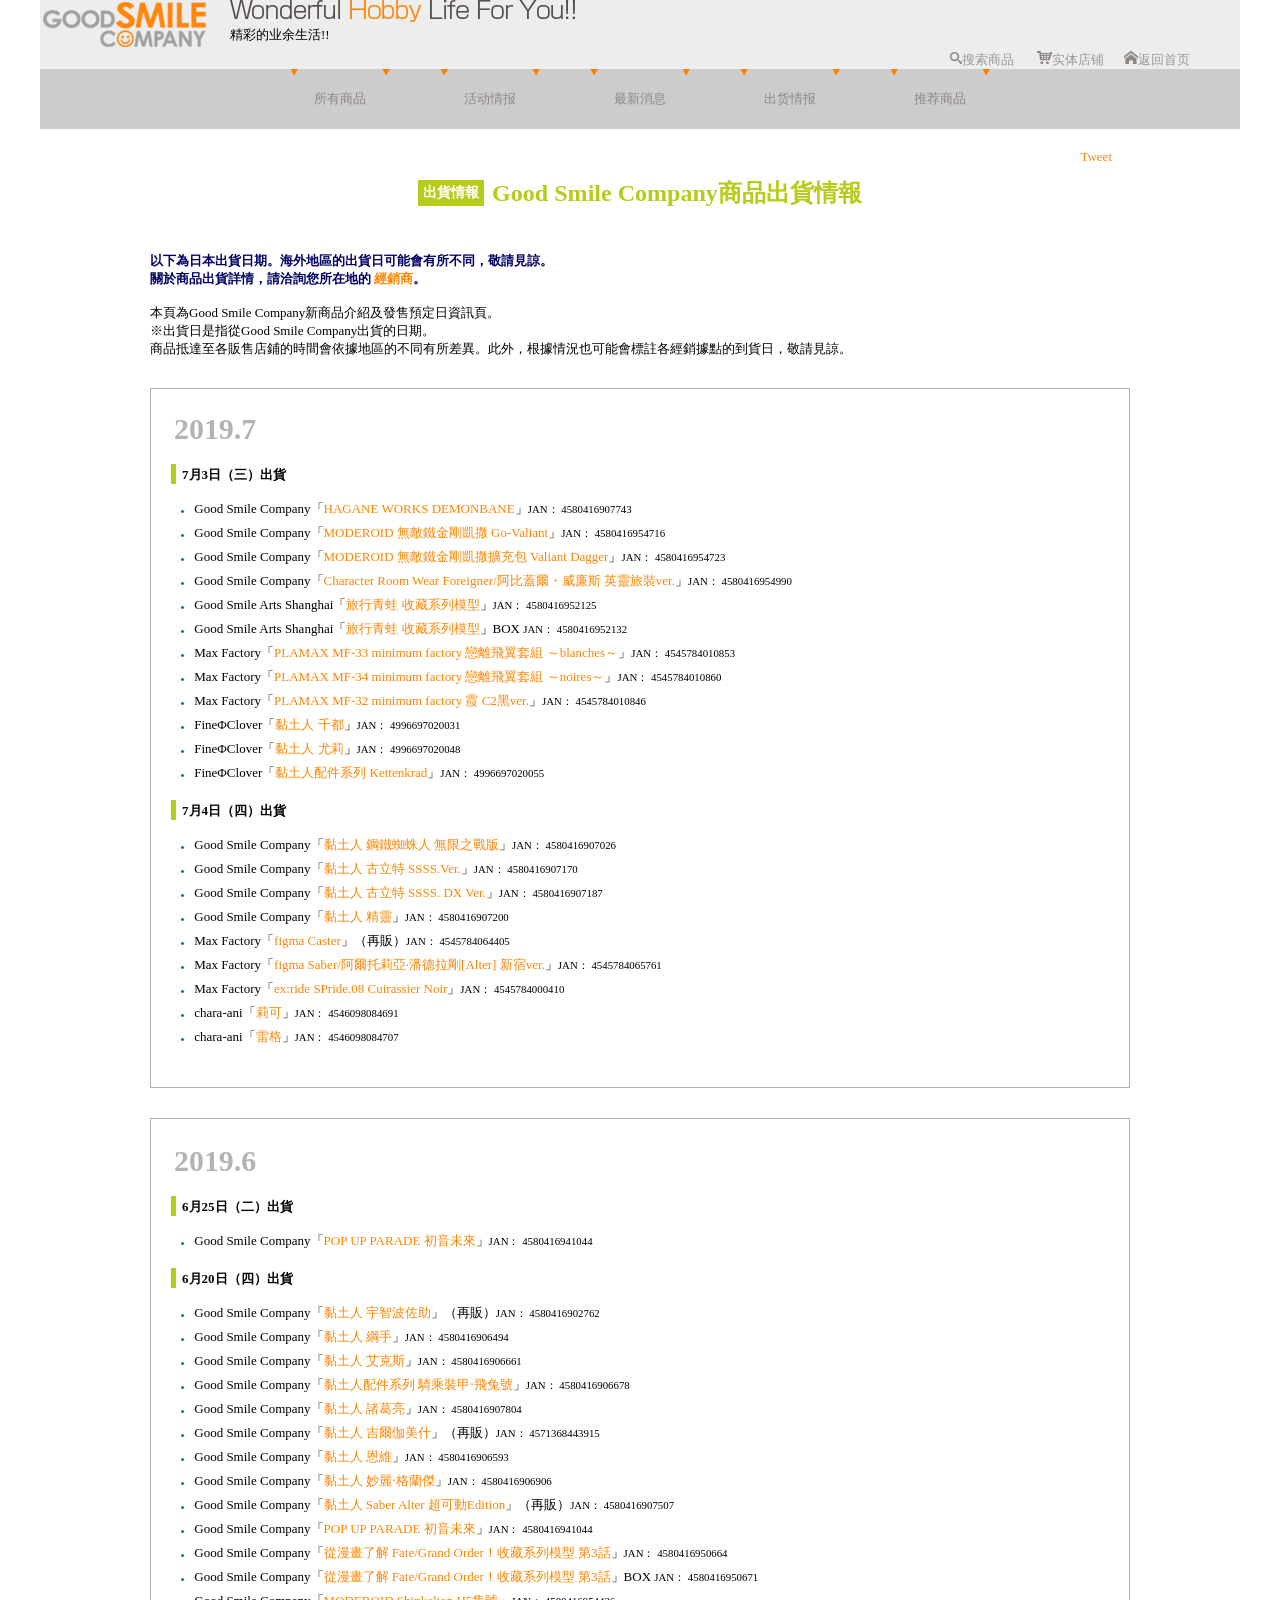
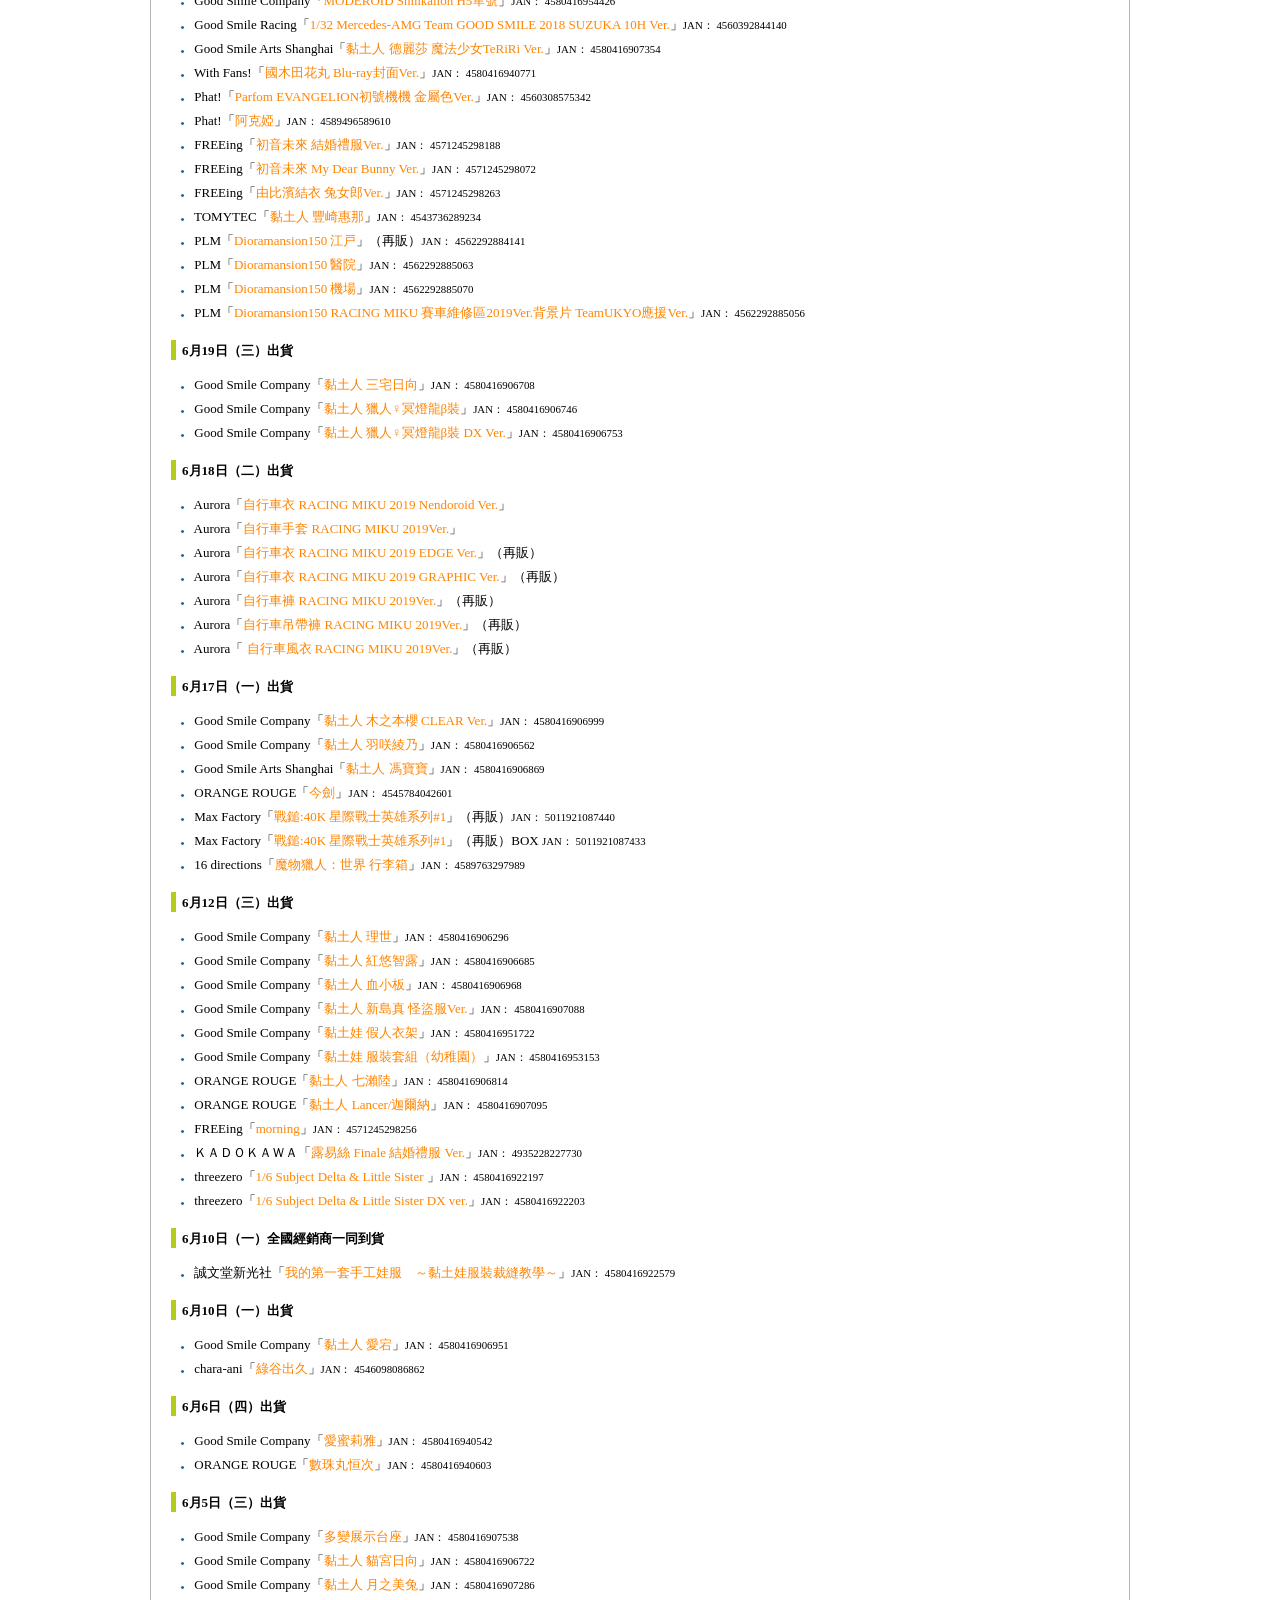
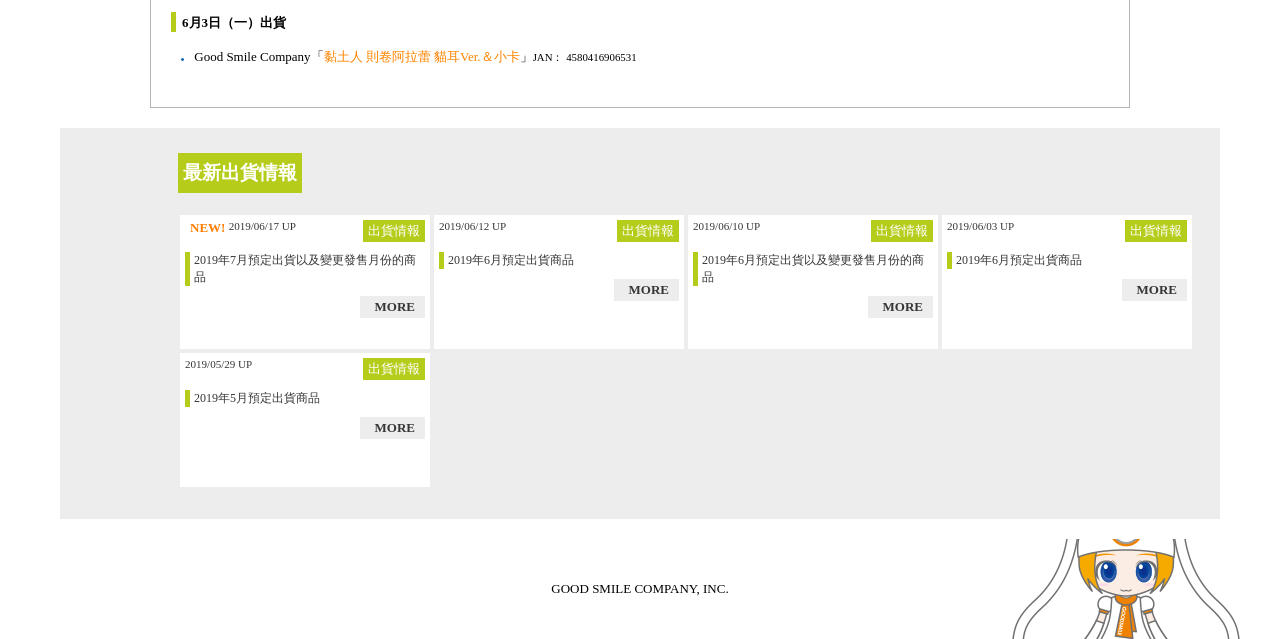
<file: x2/Shipping.html>
<!DOCTYPE html>
<html lang="zh_CN">

<head>
  <meta charset="utf-8">
  <title>出货情报</title>
  <link rel="stylesheet" type="text/css" href="style.css">
</head>

<body>
  <div class="box">
    <!--header-->
    <div class="header">
      <div class="logo">
        <div class="logotp"><img src="images/logo.png" /></div>
        <div class="catch"><img src="images/notop_catch.png" /><br />
          精彩的业余生活!!</div>
        <div class="logowz"> <img src="images/search_icon.png" /><a href="search.html">搜索商品</a> <img
            src="images/shop_icon.png" /><a href="#">实体店铺</a><img src="images/partner_icon.png" /><a
            href="index.html">返回首页</a></div>
      </div>
      <div class="clear"></div>
      <div class="nav">
        <ul>
          <li><a href="index.html">所有商品</a>
            <ul>
              <li><a href="#">比例模型</a></li>
              <li><a href="#">黏土人</a></li>
              <li><a href="#">其他模型</a></li>
              <li><a href="#">周边商品.其他</a></li>
            </ul>
          </li>
          <li><a href="information.html">活动情报</a></li>
          <li><a href="#">最新消息</a></li>
          <li><a href="Shipping.html">出货情报</a></li>
          <li><a href="Recommend.html">推荐商品</a></li>
        </ul>
      </div>
    </div>
    <!--contents-->
    <div class="contents">
      <div id="itembox" class="maxwidth">
        <div class="itemout">
          <div class="socialbuttons"> <a href="#" class="twitter-share-button">Tweet</a> </div>
          <h1> <span class="type_news1"> 出貨情報 </span>Good Smile Company商品出貨情報 </h1>
          <br>
          <div class="content"> <strong>以下為日本出貨日期。海外地區的出貨日可能會有所不同，敬請見諒。<br>
              關於商品出貨詳情，請洽詢您所在地的 <a href="#">經銷商</a>。</strong><br>
            <br>
            本頁為Good Smile Company新商品介紹及發售預定日資訊頁。<br>
            ※出貨日是指從Good Smile Company出貨的日期。<br>
            商品抵達至各販售店鋪的時間會依據地區的不同有所差異。此外，根據情況也可能會標註各經銷據點的到貨日，敬請見諒。<br>
            <div class="arrowlisting">
              <div id="largedate">2019.7</div>
              <p></p>
              <div id="syukkagreen">7月3日（三）出貨</div>
              <ul>
                <li> Good Smile Company「<a href="#">HAGANE WORKS DEMONBANE</a>」<small>JAN： 4580416907743 </small></li>
                <li> Good Smile Company「<a href="#">MODEROID 無敵鐵金剛凱撒 Go-Valiant</a>」<small>JAN： 4580416954716 </small>
                </li>
                <li> Good Smile Company「<a href="#">MODEROID 無敵鐵金剛凱撒擴充包 Valiant Dagger</a>」<small>JAN： 4580416954723
                  </small></li>
                <li> Good Smile Company「<a href="#">Character Room Wear Foreigner/阿比蓋爾・威廉斯 英靈旅裝ver.</a>」<small>JAN：
                    4580416954990 </small></li>
                <li> Good Smile Arts Shanghai「<a href="#">旅行青蛙 收藏系列模型</a>」<small>JAN： 4580416952125 </small></li>
                <li> Good Smile Arts Shanghai「<a href="#">旅行青蛙 收藏系列模型</a>」BOX <small>JAN： 4580416952132 </small></li>
                <li> Max Factory「<a href="#">PLAMAX MF-33 minimum factory 戀離飛翼套組 ～blanches～</a>」<small>JAN：
                    4545784010853 </small></li>
                <li> Max Factory「<a href="#">PLAMAX MF-34 minimum factory 戀離飛翼套組 ～noires～</a>」<small>JAN： 4545784010860
                  </small></li>
                <li> Max Factory「<a href="#">PLAMAX MF-32 minimum factory 霞 C2黑ver.</a>」<small>JAN： 4545784010846
                  </small></li>
                <li> FineΦClover「<a href="#">黏土人 千都</a>」<small>JAN： 4996697020031 </small></li>
                <li> FineΦClover「<a href="#">黏土人 尤莉</a>」<small>JAN： 4996697020048 </small></li>
                <li> FineΦClover「<a href="#">黏土人配件系列 Kettenkrad</a>」<small>JAN： 4996697020055 </small></li>
                <p></p>
              </ul>
              <div id="syukkagreen">7月4日（四）出貨</div>
              <ul>
                <li> Good Smile Company「<a href="#">黏土人 鋼鐵蜘蛛人 無限之戰版</a>」<small>JAN： 4580416907026 </small></li>
                <li> Good Smile Company「<a href="#">黏土人 古立特 SSSS.Ver.</a>」<small>JAN： 4580416907170 </small></li>
                <li> Good Smile Company「<a href="#">黏土人 古立特 SSSS. DX Ver.</a>」<small>JAN： 4580416907187 </small></li>
                <li> Good Smile Company「<a href="#">黏土人 精靈</a>」<small>JAN： 4580416907200 </small></li>
                <li> Max Factory「<a href="#">figma Caster</a>」（再販）<small>JAN： 4545784064405 </small></li>
                <li> Max Factory「<a href="#">figma Saber/阿爾托莉亞·潘德拉剛[Alter] 新宿ver.</a>」<small>JAN： 4545784065761 </small>
                </li>
                <li> Max Factory「<a href="#">ex:ride SPride.08 Cuirassier Noir</a>」<small>JAN： 4545784000410 </small>
                </li>
                <li> chara-ani「<a href="#">莉可</a>」<small>JAN： 4546098084691 </small></li>
                <li> chara-ani「<a href="#">雷格</a>」<small>JAN： 4546098084707 </small></li>
                <p><br>
                </p>
              </ul>
            </div>
            <div class="arrowlisting">
              <p></p>
              <div id="largedate">2019.6</div>
              <p></p>
              <div id="syukkagreen">6月25日（二）出貨</div>
              <ul>
                <li> Good Smile Company「<a href="#">POP UP PARADE 初音未來</a>」<small>JAN： 4580416941044 </small></li>
                <p></p>
              </ul>
              <div id="syukkagreen">6月20日（四）出貨</div>
              <ul>
                <li> Good Smile Company「<a href="#">黏土人 宇智波佐助</a>」（再販）<small>JAN： 4580416902762 </small></li>
                <li> Good Smile Company「<a href="#">黏土人 綱手</a>」<small>JAN： 4580416906494 </small></li>
                <li> Good Smile Company「<a href="#">黏土人 艾克斯</a>」<small>JAN： 4580416906661 </small></li>
                <li> Good Smile Company「<a href="#">黏土人配件系列 騎乘裝甲‧飛兔號</a>」<small>JAN： 4580416906678 </small></li>
                <li> Good Smile Company「<a href="#">黏土人 諸葛亮</a>」<small>JAN： 4580416907804 </small></li>
                <li> Good Smile Company「<a href="#">黏土人 吉爾伽美什</a>」（再販）<small>JAN： 4571368443915 </small></li>
                <li> Good Smile Company「<a href="#">黏土人 恩維</a>」<small>JAN： 4580416906593 </small></li>
                <li> Good Smile Company「<a href="#">黏土人 妙麗‧格蘭傑</a>」<small>JAN： 4580416906906 </small></li>
                <li> Good Smile Company「<a href="#">黏土人 Saber Alter 超可動Edition</a>」（再販）<small>JAN： 4580416907507
                  </small></li>
                <li> Good Smile Company「<a href="#">POP UP PARADE 初音未來</a>」<small>JAN： 4580416941044 </small></li>
                <li> Good Smile Company「<a href="#">從漫畫了解 Fate/Grand Order！收藏系列模型 第3話</a>」<small>JAN： 4580416950664
                  </small></li>
                <li> Good Smile Company「<a href="#">從漫畫了解 Fate/Grand Order！收藏系列模型 第3話</a>」BOX <small>JAN： 4580416950671
                  </small></li>
                <li> Good Smile Company「<a href="#">MODEROID Shinkalion H5隼號</a>」<small>JAN： 4580416954426 </small></li>
                <li> Good Smile Racing「<a href="#">1/32 Mercedes-AMG Team GOOD SMILE 2018 SUZUKA 10H
                    Ver.</a>」<small>JAN： 4560392844140 </small></li>
                <li> Good Smile Arts Shanghai「<a href="#">黏土人 德麗莎 魔法少女TeRiRi Ver.</a>」<small>JAN： 4580416907354 </small>
                </li>
                <li> With Fans!「<a href="#">國木田花丸 Blu-ray封面Ver.</a>」<small>JAN： 4580416940771 </small></li>
                <li> Phat!「<a href="#">Parfom EVANGELION初號機機 金屬色Ver.</a>」<small>JAN： 4560308575342 </small></li>
                <li> Phat!「<a href="#">阿克婭</a>」<small>JAN： 4589496589610 </small></li>
                <li> FREEing「<a href="#">初音未來 結婚禮服Ver.</a>」<small>JAN： 4571245298188 </small></li>
                <li> FREEing「<a href="#">初音未來 My Dear Bunny Ver.</a>」<small>JAN： 4571245298072 </small></li>
                <li> FREEing「<a href="#">由比濱結衣 兔女郎Ver.</a>」<small>JAN： 4571245298263 </small></li>
                <li> TOMYTEC「<a href="#">黏土人 豐崎惠那</a>」<small>JAN： 4543736289234 </small></li>
                <li> PLM「<a href="#">Dioramansion150 江戸</a>」（再販）<small>JAN： 4562292884141 </small></li>
                <li> PLM「<a href="#">Dioramansion150 醫院</a>」<small>JAN： 4562292885063 </small></li>
                <li> PLM「<a href="#">Dioramansion150 機場</a>」<small>JAN： 4562292885070 </small></li>
                <li> PLM「<a href="#">Dioramansion150 RACING MIKU 賽車維修區2019Ver.背景片 TeamUKYO應援Ver.</a>」<small>JAN：
                    4562292885056 </small></li>
                <p></p>
              </ul>
              <div id="syukkagreen">6月19日（三）出貨</div>
              <ul>
                <li> Good Smile Company「<a href="#">黏土人 三宅日向</a>」<small>JAN： 4580416906708 </small></li>
                <li> Good Smile Company「<a href="#">黏土人 獵人♀冥燈龍β裝</a>」<small>JAN： 4580416906746 </small></li>
                <li> Good Smile Company「<a href="#">黏土人 獵人♀冥燈龍β裝 DX Ver.</a>」<small>JAN： 4580416906753 </small></li>
                <p></p>
              </ul>
              <div id="syukkagreen">6月18日（二）出貨</div>
              <ul>
                <li> Aurora「<a href="#">自行車衣 RACING MIKU 2019 Nendoroid Ver.</a>」</li>
                <li> Aurora「<a href="#">自行車手套 RACING MIKU 2019Ver.</a>」</li>
                <li> Aurora「<a href="#">自行車衣 RACING MIKU 2019 EDGE Ver.</a>」（再販）</li>
                <li> Aurora「<a href="#">自行車衣 RACING MIKU 2019 GRAPHIC Ver.</a>」（再販）</li>
                <li> Aurora「<a href="#">自行車褲 RACING MIKU 2019Ver.</a>」（再販）</li>
                <li> Aurora「<a href="#">自行車吊帶褲 RACING MIKU 2019Ver.</a>」（再販）</li>
                <li> Aurora「<a href="#"> 自行車風衣 RACING MIKU 2019Ver.</a>」（再販）</li>
                <p></p>
              </ul>
              <div id="syukkagreen">6月17日（一）出貨</div>
              <ul>
                <li> Good Smile Company「<a href="#">黏土人 木之本櫻 CLEAR Ver.</a>」<small>JAN： 4580416906999 </small></li>
                <li> Good Smile Company「<a href="#">黏土人 羽咲綾乃</a>」<small>JAN： 4580416906562 </small></li>
                <li> Good Smile Arts Shanghai「<a href="#">黏土人 馮寶寶</a>」<small>JAN： 4580416906869 </small></li>
                <li> ORANGE ROUGE「<a href="#">今劍</a>」<small>JAN： 4545784042601 </small></li>
                <li> Max Factory「<a href="#">戰鎚:40K 星際戰士英雄系列#1</a>」（再販）<small>JAN： 5011921087440 </small></li>
                <li> Max Factory「<a href="#">戰鎚:40K 星際戰士英雄系列#1</a>」（再販）BOX <small>JAN： 5011921087433 </small></li>
                <li> 16 directions「<a href="#">魔物獵人：世界 行李箱</a>」<small>JAN： 4589763297989 </small></li>
                <p></p>
              </ul>
              <div id="syukkagreen">6月12日（三）出貨</div>
              <ul>
                <li> Good Smile Company「<a href="#">黏土人 理世</a>」<small>JAN： 4580416906296 </small></li>
                <li> Good Smile Company「<a href="#">黏土人 紅悠智露</a>」<small>JAN： 4580416906685 </small></li>
                <li> Good Smile Company「<a href="#">黏土人 血小板</a>」<small>JAN： 4580416906968 </small></li>
                <li> Good Smile Company「<a href="#">黏土人 新島真 怪盜服Ver.</a>」<small>JAN： 4580416907088 </small></li>
                <li> Good Smile Company「<a href="#">黏土娃 假人衣架</a>」<small>JAN： 4580416951722 </small></li>
                <li> Good Smile Company「<a href="#">黏土娃 服裝套組（幼稚園）</a>」<small>JAN： 4580416953153 </small></li>
                <li> ORANGE ROUGE「<a href="#">黏土人 七瀨陸</a>」<small>JAN： 4580416906814 </small></li>
                <li> ORANGE ROUGE「<a href="#">黏土人 Lancer/迦爾納</a>」<small>JAN： 4580416907095 </small></li>
                <li> FREEing「<a href="#">morning</a>」<small>JAN： 4571245298256 </small></li>
                <li> ＫＡＤＯＫＡＷＡ「<a href="#">露易絲 Finale 結婚禮服 Ver.</a>」<small>JAN： 4935228227730 </small></li>
                <li> threezero「<a href="#">1/6 Subject Delta &amp; Little Sister </a>」<small>JAN： 4580416922197 </small>
                </li>
                <li> threezero「<a href="#">1/6 Subject Delta &amp; Little Sister DX ver.</a>」<small>JAN： 4580416922203
                  </small></li>
                <p></p>
              </ul>
              <div id="syukkagreen">6月10日（一）全國經銷商一同到貨</div>
              <ul>
                <li> 誠文堂新光社「<a href="#">我的第一套手工娃服　～黏土娃服裝裁縫教學～</a>」<small>JAN： 4580416922579 </small></li>
                <p></p>
              </ul>
              <div id="syukkagreen">6月10日（一）出貨</div>
              <ul>
                <li> Good Smile Company「<a href="#">黏土人 愛宕</a>」<small>JAN： 4580416906951 </small></li>
                <li> chara-ani「<a href="#">綠谷出久</a>」<small>JAN： 4546098086862 </small></li>
                <p></p>
              </ul>
              <div id="syukkagreen">6月6日（四）出貨</div>
              <ul>
                <li> Good Smile Company「<a href="#">愛蜜莉雅</a>」<small>JAN： 4580416940542 </small></li>
                <li> ORANGE ROUGE「<a href="#">數珠丸恒次</a>」<small>JAN： 4580416940603 </small></li>
                <p></p>
              </ul>
              <div id="syukkagreen">6月5日（三）出貨</div>
              <ul>
                <li> Good Smile Company「<a href="#">多變展示台座</a>」<small>JAN： 4580416907538 </small></li>
                <li> Good Smile Company「<a href="#">黏土人 貓宮日向</a>」<small>JAN： 4580416906722 </small></li>
                <li> Good Smile Company「<a href="#">黏土人 月之美兔</a>」<small>JAN： 4580416907286 </small></li>
                <p></p>
              </ul>
              <div id="syukkagreen">6月3日（一）出貨</div>
              <ul>
                <li> Good Smile Company「<a href="#">黏土人 則卷阿拉蕾 貓耳Ver.＆小卡</a>」<small>JAN： 4580416906531 </small></li>
                <p><br>
                </p>
              </ul>
            </div>
          </div>
        </div>
      </div>
      <div id="searcharea">
        <div class="maxwidth">
          <div id="searchresult">
            <h3> 最新出貨情報</h3>
            <div class="newslist" style="position: relative; width: auto; height: 276px;">
              <div class="newsitem releaseinfo" style="position: absolute; left: 0px; top: 0px; opacity: 1;">
                <div class="newss"> <a href="#"> <span class="newicon">NEW!&nbsp;</span> <span class="newsdate">
                      2019/06/17 UP </span> <span class="newscat"> 出貨情報 </span> <span class="newsttl"> <span
                        class="newsimg"> </span> <span class="newsttlbd"> 2019年7月預定出貨以及變更發售月份的商品 </span> <span
                        class="newsinfo"> 以下為2019年7月預定出貨的商品訊息。
                        欲觀看一覽表請點選「商品出貨情報」。

                        以下為日本出貨日期。海外地區的出貨日可能會有所不同，敬請見諒。 ... </span> </span> <span class="newsmore">MORE</span> </a>
                </div>
              </div>
              <div class="newsitem releaseinfo" style="position: absolute; left: 254px; top: 0px; opacity: 1;">
                <div class="newss"> <a href="#"> <span class="newsdate"> 2019/06/12 UP </span> <span class="newscat">
                      出貨情報 </span> <span class="newsttl"> <span class="newsimg"> </span> <span class="newsttlbd">
                        2019年6月預定出貨商品 </span> <span class="newsinfo"> 以下為2019年6月預定出貨的商品訊息。
                        欲觀看一覽表請點選「商品出貨情報」。

                        以下為日本出貨日期。海外地區的出貨日可能會有所不同，敬請見諒。 ... </span> </span> <span class="newsmore">MORE</span> </a>
                </div>
              </div>
              <div class="newsitem releaseinfo" style="position: absolute; left: 508px; top: 0px; opacity: 1;">
                <div class="newss"> <a href="#"> <span class="newsdate"> 2019/06/10 UP </span> <span class="newscat">
                      出貨情報 </span> <span class="newsttl"> <span class="newsimg"> </span> <span class="newsttlbd">
                        2019年6月預定出貨以及變更發售月份的商品 </span> <span class="newsinfo"> 以下為2019年6月預定出貨的商品訊息。
                        欲觀看一覽表請點選「商品出貨情報」。

                        以下為日本出貨日期。海外地區的出貨日可能會有所不同，敬請見諒。 ... </span> </span> <span class="newsmore">MORE</span> </a>
                </div>
              </div>
              <div class="newsitem releaseinfo" style="position: absolute; left: 762px; top: 0px; opacity: 1;">
                <div class="newss"> <a href="#"> <span class="newsdate"> 2019/06/03 UP </span> <span class="newscat">
                      出貨情報 </span> <span class="newsttl"> <span class="newsttlbd"> 2019年6月預定出貨商品 </span> <span
                        class="newsinfo"> 以下為2019年6月預定出貨的商品訊息。
                        欲觀看一覽表請點選「商品出貨情報」。

                        以下為日本出貨日期。海外地區的出貨日可能會有所不同，敬請見諒。 ... </span> </span> <span class="newsmore">MORE</span> </a>
                </div>
              </div>
              <div class="newsitem releaseinfo" style="position: absolute; left: 0px; top: 138px; opacity: 1;">
                <div class="newss"> <a href="#"> <span class="newsdate"> 2019/05/29 UP </span> <span class="newscat">
                      出貨情報 </span> <span class="newsttl"> <span class="newsimg"> </span> <span class="newsttlbd">
                        2019年5月預定出貨商品 </span> <span class="newsinfo"> 以下為2019年5月預定出貨的商品訊息。
                        欲觀看一覽表請點選「商品出貨情報」。

                        以下為日本出貨日期。海外地區的出貨日可能會有所不同，敬請見諒。 ... </span> </span> <span class="newsmore">MORE</span> </a>
                </div>
              </div>
            </div>
          </div>
        </div>
      </div>
    </div>
    <!--footer-->
    <div class="footer">GOOD SMILE COMPANY, INC.</div>
  </div>
</body>

</html>
</file>
<file: x2/style.css>
/* CSS Document */
* {
	margin: 0;
	padding: 0;
}
li {
	list-style: none;
}
a {
	color: #363636;
	text-decoration: none;
}
.clear {
	clear: both;
}
.box {
	width: 1200px;
	margin: 0 auto;
	height: auto;
	background: #ededed;
	font-size: 13px;
}
label, input, button, select, textarea {
	font-size: 14px;
	font-weight: normal;
	line-height: 20px;
}
table {
	max-width: 100%;
	background-color: transparent;
	border-collapse: collapse;
	border-spacing: 0;
}
p {
	margin: 0 0 10px;
}
/********************主页*************/
/******header******/
.logotp {
	position: relative;
	float: left;
	margin-right: 20px;
}
.catch {
	position: relative;
	float: left;
}
.logowz {
	float: right;
	width: 310px;
	margin-top: 50px;
}
.logowz img {
	margin-left: 20px;
}
.logowz a {
	color: #999;
}
.logowz a:hover {
	color: #FC0;
}
.nav {
	width: 1200px;
	height: 60px;
	background: #CCC;
}
.nav ul {
	padding-left: 200px;
}
.nav li {
	float: left;
	margin-left: 50px;
	background: url(images/icon_gnav.png) no-repeat;
}
.nav ul li ul {
	width: 100px;
	position: absolute;
	margin: 0;
	padding: 0;
	left: -999em;
}
.nav ul li ul li {
	margin-left: 0;
}
.nav ul li:hover ul {
	left: auto;
}
.nav li li a {
	background: #666;
	color: #FFF;
}
.nav li a {
	display: block;
	width: 100px;
	text-align: center;
	line-height: 60px;
	color: #8e8784;
	background: url(images/icon_gnav.png) no-repeat top right;
}
.nav li:hover {
	opacity: 0.5;
	background: #FFF;
}
/******banner*****/
#demo {
	background: #FFF;
	overflow: hidden;
	border: 1px dashed #CCC;
	width: 1200px;
}
#demo img {
	padding: 5px;
	border: 3px solid #999;
}
#indemo {
	float: left;
	width: 800%;
}
#demo1 {
	float: left;
}
#demo2 {
	float: left;
}
/****main****/
.left {
	width: 940px;
	height: 1000px;
	position: relative;
}
.zxqb_bt {
	line-height: 30px;
	padding-left: 30px;
	background: #363636 url(images/left.png) no-repeat;
	color: #fff;
	position: relative;
}
.zxqb_nr li:hover {
	opacity: 0.4;
}
.shangpin {
	width: 180px;
	height: 196px;
	overflow: hidden;
	margin: 7px 25px;
	float: left;
	position: relative;
	border: 1px #e3e3e3 solid;
}
.spjs {
	position: absolute;
	bottom: -8px;
	background: #FFF;
	padding: 4px 8px 5px 7px;
	width: 185px;
	font-size: 12px;
	left: 0px;
}
.itemname {
	color: #000;
	font-weight: bold;
	display: block;
	width: 182px;
}
.seriesname {
	color: #aaaaaa;
	display: block;
	width: 182px;
}
.zxqb2 {
	margin-top: 500px;
	height: 500px;
}
.zxqb2_bt {
	line-height: 30px;
	padding-left: 30px;
	background: #363636 url(images/left.png) no-repeat;
	color: #fff;
}
.zxqb2 li:hover {
	opacity: 0.4;
}
.right {
	float: right;
	margin-top: -1000px;
	position: relative;
}
.right a:hover {
	opacity: 0.4;
}
.poll {
	width: 240px;
	height: 250px;
	border: 2px #FFCC33 solid;
	background: #FFF;
}
.poll_title {
	height: 42px;
	color: #666;
	font-weight: bold;
	font-size: 14px;
	border-bottom: dashed 1px #CCCCCC;
	margin-top: 10px;
}
.choose {
	margin-top: 20px;
	font-size: 12x;
}
input[type=checkbox] {
	margin: 0 8px 2px 0;
}
.toupiao input[type=submit] {
	background: #ff8302;
	margin-top: 70px;
	display: block;
	width: 50px;
	height: 20px;
	border: none;
}
.kda a {
	float: right;
	color: #ff8302;
	margin-top: -18px;
}
.kda a:hover {
	text-decoration: underline;
}
/***footer***/
.footer {
	display: block;
	width: 1200px;
	height: auto;
	line-height: 100px;
	text-align: center;
	background: #FFF url(images/footersmile.png) no-repeat bottom right;
}
/*********************sercher*******************/
/***main***/
.contents {
	background: #ffffff;
	padding-right: 0px;
	padding-left: 0px;
	padding-bottom: 0px;
	padding: 20px;
}
.cpss_title {
	border-bottom: 1px solid #d8d8d8;
	padding: 0 20px 20px;
}
.maxwidth {
	max-width: 1080px;
	margin: auto;
}
.ttlarea {
	padding: 0 0 0 15px;
	background: url(images/icon_ttl.gif) left no-repeat #ff7e00;
}
.title_wz {
	background: #ffffff;
	padding: 0 0 0 10px;
}
.title_wz h1 {
	color: #8e8784;
	font-weight: bold;
	font-size: 185%;
	margin: 0;
}
.ttlArea pnav {
	font-weight: bold;
}
.title_wz a:hover {
	color: #ff8302;
	text-decoration: underline;
}
#searcharea {
	background: #ededed;
	padding: 5px 20px 20px;
	min-height: 320px;
}
#searcharea .maxwidth {
	max-width: 924px;
	margin: auto;
}
#searchbox .searchtable {
	clear: both;
	margin-bottom: 15px;
}
tbody {
	display: table-row-group;
	vertical-align: middle;
	border-color: inherit;
}
tr {
	display: table-row;
	vertical-align: inherit;
	border-color: inherit;
}
th {
	text-align: right;
	width: 20%;
	white-space: nowrap;
	font-weight: normal;
}
th, td {
	background: #ffffff;
	border-bottom: 5px solid #ededed;
	padding: 17px 7px;
	vertical-align: top;
}
th span {
	display: inline-block;
	border-right: 4px solid #ff7e00;
	padding-right: 20px;
	margin-top: 5px;
}
.check {
	width: 240px;
	float: left;
	padding-top: 10px;
}
.check2 {
	width: 240px;
	height: 100px;
	float: left;
}
.Year {
	float: left;
	margin-left: 10px;
}
.selectbx {
	min-width: 130px;
	-webkit-appearance: button;
	-moz-appearance: button;
	background: #ededed;
	border: none;
	color: #574f4b;
	padding: 5px;
	border-radius: 5px;
	margin-bottom: 5px;
}
.select {
	line-height: normal;
	display: initial;
}
.Month {
	float: left;
	margin-left: 10px;
}
.searchend {
	text-align: center;
}
.searchend input {
	background: #ff8400;
	color: #ffffff;
	border: none;
	padding: 3px 25px;
	font-size: 140%;
	font-weight: bold;
	cursor: pointer;
	border-radius: 0px;
	-webkit-appearance: none;
	line-height: normal;
}
/*********************shipping********************/
#itembox.maxwidth {
	max-width: 980px;
}
.itemout {
	text-align: center;
	margin: 0 auto 20px;
}
.socialbuttons {
	text-align: right;
	position: relative;
	padding-right: 10px;
}
#itembox a {
	color: #ff8400;
}
#itembox a:hover {
	text-decoration: underline;
}
.twitter-share-button {
	margin-right: 8px;
}
h1 {
	line-height: 1.5;
}
.itemout h1 {
	font-size: 185%;
	font-weight: bold;
	color: #B5CC1A;
	margin: 10px 0;
}
.itemout h1 span {
	background: #B5CC1A;
	color: #ffffff;
	display: inline-block;
	padding: 2px 5px 2px;
	font-size: 60%;
	vertical-align: middle;
	margin-bottom: 5px;
	margin-right: 8px;
}
.content {
	text-align: left;
	margin-top: 15px;
}
.content strong {
	color: #006;
}
.arrowlisting {
	border: 1px #b6b2b0 solid;
	padding: 15px 10px;
	margin-top: 30px;
}
#largedate {
	color: #b6b2b0;
	font-size: 230%;
	font-weight: bold;
	margin: 8px 0 8px 13px;
}
#syukkagreen {
	display: inline-block;
	margin-bottom: 10px;
	padding-top: 2px;
	margin-top: 8px;
	margin-left: 10px;
	border-left: 5px solid #b5cc1a;
	padding-left: 6px;
	font-weight: bold;
}
.arrowlisting li {
	margin-left: 20px;
	margin-top: 6px;
	list-style: inside square url(images/bluepoint.gif);
}
#searchresult {
	margin-bottom: 10px;
}
#searchresult h3 {
	background: #B5CC1A;
	color: #ffffff;
	display: inline-block;
	padding: 7px 5px;
	font-size: 145%;
	font-weight: bold;
	margin: 20px 0;
}
.newss {
	width: 250px;
	height: 134px;
	background: #ffffff;
	margin: 2px;
}
.newss a {
	display: block;
	padding: 5px;
	position: relative;
}
.newicon {
	color: #ff7e00;
	font-weight: bold;
	margin-left: 5px;
	float: left;
}
.newsdate {
	float: left;
	font-size: 85%;
}
.newscat {
	background: #b5cc1a;
	float: right;
	color: #ffffff;
	padding: 2px 5px;
}
.newsttl {
	display: block;
	clear: both;
	padding-top: 10px;
	margin-bottom: 10px;
}
.newsttlbd {
	border-left: 5px solid #b5cc1a;
	font-size: 12px;
	line-height: 17px;
	display: block;
	padding-left: 4px;
}
.newsinfo {
	display: none;
}
.newsmore {
	float: right;
	font-weight: bold;
	background: 4px 0.7em no-repeat #ededed;
	padding: 3px 10px 3px 15px;
}
/**************information********************/
.main {
	width: 950px;
	margin: 0 auto;
}
.articles {
	padding: 43px 23px;
	background-color: #fff
}
.articles article {
	overflow: hidden;
	margin: 0 0 2em;
}
.articles article a {
	outline: none;
}
.entry-image img {
	float: left;
	border: 2px solid #CCC;
	margin-right: 20px;
	width: 80px;
	height: 80px;
}
.date {
	line-height: 1.8;
	margin-right: 0;
}
.articles article dt {
	background-color: #ff9600;
	border: 1px solid #ff9600;
	float: left;
	padding: 0.3em 0.5em;
	margin: 0 0.5em 0 10px;
	margin-left: 0;
}
.articles article dl {
	overflow: hidden;
	margin: 0 0 1em;
}
.articles article dd {
	float: left;
	margin: 0 10px 0 0;
}
.articles article header {
	background-color: #000;
	padding: 0.7em 1em;
	border-left: 4px solid #ff9600;
	display: inline;
}
.type {
	padding: 0.2em 1em 0.2em 0;
	margin-right: 0.7em;
	border-right: 1px solid #767676;
}
.type a {
	color: #ff9600;
}
.cat a {
	color: #FFF;
}
.entry-title {
	display: inline;
}
.entry-title a {
	margin-left: 0.5em;
	line-height: 2;
	vertical-align: middle;
	color: #000;
	font-size: 1.2em;
	font-weight: bold;
}
.entry-body {
	margin-left: 102px;
	margin-top: 0.5em;
}
.articles article footer dl dt.update {
	border: 0px;
	background-color: #fff;
	padding: 0 .5em;
}
.expired {
	color: #ff3d56;
	border: 1px solid #ff3d56;
	padding: .3em .5em;
}
.more a {
	color: #ff9600;
	float: right;
}
/******************refcommend**********************/
.nonmobile {
	background: #FFF;
}
.itemnum {
	margin-bottom: 10px;
}
.itemnum span {
	line-height: 1.5;
	background: #D72727;
	color: #ffffff;
	display: inline-block;
	font-size: 160%;
	font-weight: bold;
	padding: 2px 5px 0;
}
/****banner****/
#demo8 {
	background: #FFF;
	overflow: hidden;
	border: 1px dashed #CCC;
	width: 950px;
}
#demo8 img {
	padding: 5px;
	border: 3px solid  #F00;}
.iteminfo h1 {
	font-size: 185%;
	font-weight: bold;
	color: #D72727;
	margin-bottom: 3px;
}
.iteminfo h3 {
	font-weight: bold;
	font-size: 123%;
	margin: 0;
	line-height: 20px;
}
.iteminfo p {
	margin: 0.5em 0;
}
.detailbox h2 span {
	background: #ff6600;
	color: #ffffff;
	font-size: 160%;
	font-weight: bold;
	padding: 2px 5px 0;
	line-height: 50px;
}
.itemtitle {
	font-weight: bold;
	margin-bottom: 5px;
	font-size: 120%;
	color: #D72727;
}
.detailbox dl dt {
	margin-top: 10px;
	color: #D72727;
}
.detailbox dt {
	font-weight: bold;
}
.detailbox ul {
	margin-top: 20px;
	padding-left: 18px;
}
.detailbox ul li {
	list-style: inside square;
}
.onlinedates {
	color: red;
	font-weight: bold;
}
.gsconlinebox {
	margin-bottom: 10px;
	border-top: 1px solid #d2d0cf;
}
.gsconlinebox {
	padding: 15px 15px 15px 0px;
	border-bottom: none;
}
.relatedbox {
	margin-top: 10px;
	border-top: 1px solid #d2d0cf;
	padding-top: 10px;
}
.relatedbox h2 {
	margin-bottom: 20px;
}
.relatedbox h2 span {
	background: #D72727;
	color: #ffffff;
	display: inline-block;
	font-size: 160%;
	font-weight: bold;
	padding: 2px 5px 0;
	line-height: 30px;
}
.relatedbox ul li {
    width: 80px;
    height: 128px;
    float: left;
    text-align: center;
    margin: 0 20px 15px 0;
}
.relatedbox ul li a{font-size:11px;}
</file>
